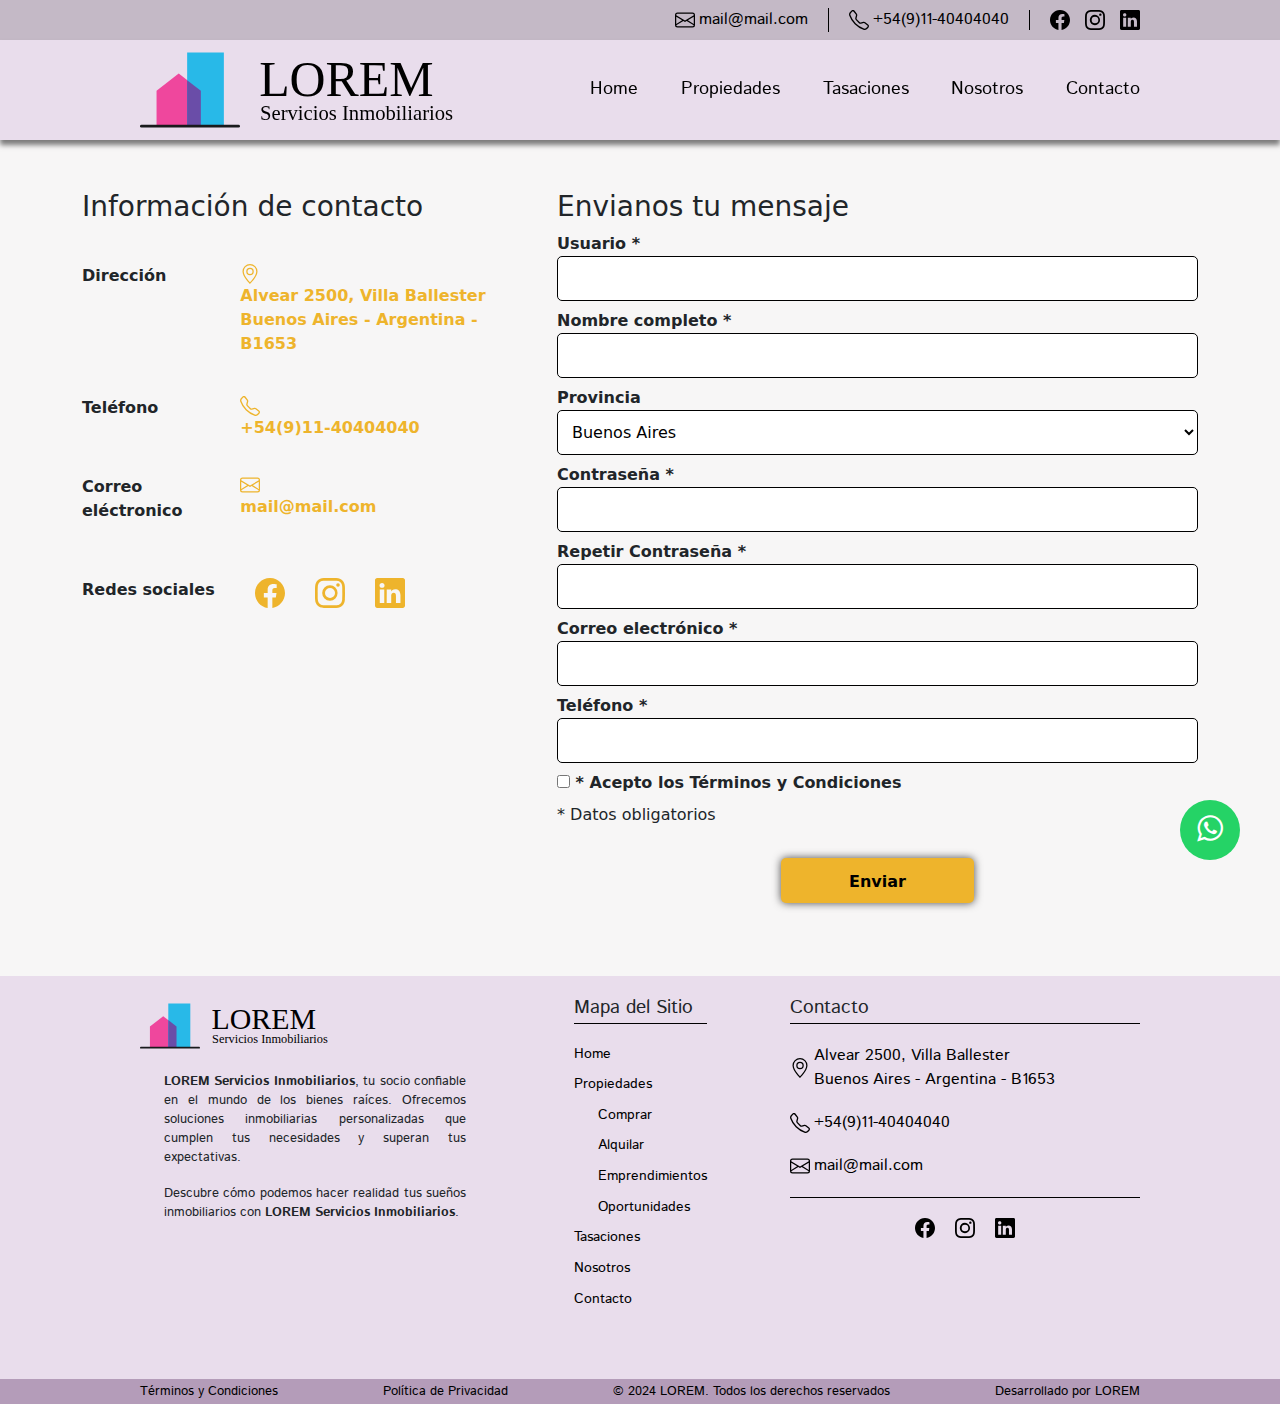
<file: contacto.html>
<!DOCTYPE html>
<html lang="es">

<head>
  <meta charset="UTF-8">
  <meta name="viewport" content="width=device-width, initial-scale=1.0">

 <!-- Bootstrap - css - info contacto -->
 <link href="https://cdn.jsdelivr.net/npm/bootstrap@5.0.2/dist/css/bootstrap.min.css" rel="stylesheet" integrity="sha384-EVSTQN3/azprG1Anm3QDgpJLIm9Nao0Yz1ztcQTwFspd3yD65VohhpuuCOmLASjC" crossorigin="anonymous">

 <!-- ïcono - info contacto -->
 <link rel="stylesheet" href="https://cdnjs.cloudflare.com/ajax/libs/font-awesome/4.7.0/css/font-awesome.min.css">

 <!-- css - info contacto -->
 <link rel="stylesheet" href="css/contacto.css">

  <link rel="shortcut icon" href="img/favicon.ico" type="image/x-icon">

  <!-- Bootstrap icons -->
  <link href="https://cdn.jsdelivr.net/npm/bootstrap@5.3.3/dist/css/bootstrap.min.css" rel="stylesheet" integrity="sha384-QWTKZyjpPEjISv5WaRU9OFeRpok6YctnYmDr5pNlyT2bRjXh0JMhjY6hW+ALEwIH" crossorigin="anonymous">
  <!-- Bootstrap -->
  <link rel="stylesheet" href="https://stackpath.bootstrapcdn.com/font-awesome/4.7.0/css/font-awesome.min.css">
  <!-- Tipografías -->
  <link rel="preconnect" href="https://fonts.googleapis.com">
  <link rel="preconnect" href="https://fonts.gstatic.com" crossorigin>
  <link href="https://fonts.googleapis.com/css2?family=Istok+Web:ital,wght@0,400;0,700;1,400;1,700&display=swap"
  rel="stylesheet">

  <link rel="stylesheet" href="css/style.css">
  <title>LOREM Servicios Inmobiliarios</title>
</head>

<body>
  <div id="body-wrapper">
    <!-- top-banner -->
    <div id="top-banner-container" class="istok-web-regular">
      <div class="mw1040">
        <ul id="top-banner">
          <li>
            <a href="mailto:mail@mail.com" id="mail" class="a-hov">
              <svg xmlns="http://www.w3.org/2000/svg" width="20" height="20" fill="currentColor" class="bi bi-envelope move" viewBox="0 0 16 16">
                <path d="M0 4a2 2 0 0 1 2-2h12a2 2 0 0 1 2 2v8a2 2 0 0 1-2 2H2a2 2 0 0 1-2-2zm2-1a1 1 0 0 0-1 1v.217l7 4.2 7-4.2V4a1 1 0 0 0-1-1zm13 2.383-4.708 2.825L15 11.105zm-.034 6.876-5.64-3.471L8 9.583l-1.326-.795-5.64 3.47A1 1 0 0 0 2 13h12a1 1 0 0 0 .966-.741M1 11.105l4.708-2.897L1 5.383z" />
              </svg>
              <span>mail@mail.com</span>
            </a>
          </li>
          <li>
            <a href="tel:+5491140404040" id="tel" class="a-hov">
              <svg xmlns="http://www.w3.org/2000/svg" width="20" height="20" fill="currentColor" class="bi bi-telephone move" viewBox="0 0 16 16">
                <path d="M3.654 1.328a.678.678 0 0 0-1.015-.063L1.605 2.3c-.483.484-.661 1.169-.45 1.77a17.6 17.6 0 0 0 4.168 6.608 17.6 17.6 0 0 0 6.608 4.168c.601.211 1.286.033 1.77-.45l1.034-1.034a.678.678 0 0 0-.063-1.015l-2.307-1.794a.68.68 0 0 0-.58-.122l-2.19.547a1.75 1.75 0 0 1-1.657-.459L5.482 8.062a1.75 1.75 0 0 1-.46-1.657l.548-2.19a.68.68 0 0 0-.122-.58zM1.884.511a1.745 1.745 0 0 1 2.612.163L6.29 2.98c.329.423.445.974.315 1.494l-.547 2.19a.68.68 0 0 0 .178.643l2.457 2.457a.68.68 0 0 0 .644.178l2.189-.547a1.75 1.75 0 0 1 1.494.315l2.306 1.794c.829.645.905 1.87.163 2.611l-1.034 1.034c-.74.74-1.846 1.065-2.877.702a18.6 18.6 0 0 1-7.01-4.42 18.6 18.6 0 0 1-4.42-7.009c-.362-1.03-.037-2.137.703-2.877z" />
              </svg>
              <span>+54(9)11-40404040</span>
            </a>
          </li>
          <li id="redes-banner">
            <ul class="fx-h-c-space">
              <li>
                <a href="https://www.facebook.com/" id="fb" class="a-hov">
                  <svg xmlns="http://www.w3.org/2000/svg" width="20" height="20" fill="currentColor" class="bi bi-facebook" viewBox="0 0 16 16">
                    <path d="M16 8.049c0-4.446-3.582-8.05-8-8.05C3.58 0-.002 3.603-.002 8.05c0 4.017 2.926 7.347 6.75 7.951v-5.625h-2.03V8.05H6.75V6.275c0-2.017 1.195-3.131 3.022-3.131.876 0 1.791.157 1.791.157v1.98h-1.009c-.993 0-1.303.621-1.303 1.258v1.51h2.218l-.354 2.326H9.25V16c3.824-.604 6.75-3.934 6.75-7.951" />
                  </svg>
                </a>
              </li>
              <li>
                <a href="https://www.instagram.com/" id="ig" class="a-hov">
                  <svg xmlns="http://www.w3.org/2000/svg" width="20" height="20" fill="currentColor" class="bi bi-instagram" viewBox="0 0 16 16">
                    <path d="M8 0C5.829 0 5.556.01 4.703.048 3.85.088 3.269.222 2.76.42a3.9 3.9 0 0 0-1.417.923A3.9 3.9 0 0 0 .42 2.76C.222 3.268.087 3.85.048 4.7.01 5.555 0 5.827 0 8.001c0 2.172.01 2.444.048 3.297.04.852.174 1.433.372 1.942.205.526.478.972.923 1.417.444.445.89.719 1.416.923.51.198 1.09.333 1.942.372C5.555 15.99 5.827 16 8 16s2.444-.01 3.298-.048c.851-.04 1.434-.174 1.943-.372a3.9 3.9 0 0 0 1.416-.923c.445-.445.718-.891.923-1.417.197-.509.332-1.09.372-1.942C15.99 10.445 16 10.173 16 8s-.01-2.445-.048-3.299c-.04-.851-.175-1.433-.372-1.941a3.9 3.9 0 0 0-.923-1.417A3.9 3.9 0 0 0 13.24.42c-.51-.198-1.092-.333-1.943-.372C10.443.01 10.172 0 7.998 0zm-.717 1.442h.718c2.136 0 2.389.007 3.232.046.78.035 1.204.166 1.486.275.373.145.64.319.92.599s.453.546.598.92c.11.281.24.705.275 1.485.039.843.047 1.096.047 3.231s-.008 2.389-.047 3.232c-.035.78-.166 1.203-.275 1.485a2.5 2.5 0 0 1-.599.919c-.28.28-.546.453-.92.598-.28.11-.704.24-1.485.276-.843.038-1.096.047-3.232.047s-2.39-.009-3.233-.047c-.78-.036-1.203-.166-1.485-.276a2.5 2.5 0 0 1-.92-.598 2.5 2.5 0 0 1-.6-.92c-.109-.281-.24-.705-.275-1.485-.038-.843-.046-1.096-.046-3.233s.008-2.388.046-3.231c.036-.78.166-1.204.276-1.486.145-.373.319-.64.599-.92s.546-.453.92-.598c.282-.11.705-.24 1.485-.276.738-.034 1.024-.044 2.515-.045zm4.988 1.328a.96.96 0 1 0 0 1.92.96.96 0 0 0 0-1.92m-4.27 1.122a4.109 4.109 0 1 0 0 8.217 4.109 4.109 0 0 0 0-8.217m0 1.441a2.667 2.667 0 1 1 0 5.334 2.667 2.667 0 0 1 0-5.334" />
                  </svg>
                </a>
              </li>
              <li>
                <a href="https://www.linkedin.com/" id="li" class="a-hov">
                  <svg xmlns="http://www.w3.org/2000/svg" width="20" height="20" fill="currentColor" class="bi bi-linkedin" viewBox="0 0 16 16">
                    <path d="M0 1.146C0 .513.526 0 1.175 0h13.65C15.474 0 16 .513 16 1.146v13.708c0 .633-.526 1.146-1.175 1.146H1.175C.526 16 0 15.487 0 14.854zm4.943 12.248V6.169H2.542v7.225zm-1.2-8.212c.837 0 1.358-.554 1.358-1.248-.015-.709-.52-1.248-1.342-1.248S2.4 3.226 2.4 3.934c0 .694.521 1.248 1.327 1.248zm4.908 8.212V9.359c0-.216.016-.432.08-.586.173-.431.568-.878 1.232-.878.869 0 1.216.662 1.216 1.634v3.865h2.401V9.25c0-2.22-1.184-3.252-2.764-3.252-1.274 0-1.845.7-2.165 1.193v.025h-.016l.016-.025V6.169h-2.4c.03.678 0 7.225 0 7.225z" />
                  </svg>
                </a>
              </li>
            </ul>
          </li>
        </ul>
      </div>
    </div>
    <!-- fin top-banner -->

    <header>
      <!-- title-bar -->
      <div id="title-bar-container">
        <div id="title-bar" class="mw1040 fx-h-c-space">
          <div id="logo-menu">
            <a id="logo" href="index.html" title="LOREM Inmobiliaria">
              <img id="logo-graf" src="img/logo.svg" alt="logo">
              <img id="logo-texto" src="img/logo-texto.svg" alt="texto logo">
            </a>
  
            <nav id="menu-button">
              <div id="nav-icon1">
                <span></span>
                <span></span>
                <span></span>
              </div>
            </nav>
          </div>
  
          <nav id="main-nav-bar" class="istok-web-regular">
            <ul class="fx-h-c-space">
              <li>
                <a href=index.html>
                  <span>Home</span>
                </a>
              </li>
  
              <li>
                <a href="propiedades.html">
                  <span>Propiedades</span>
                </a>
              </li>
  
              <li>
                <a href="tasaciones.html">
                  <span>Tasaciones</span>
                </a>
              </li>
  
              <li>
                <a href="nosotros.html">
                  <span>Nosotros</span>
                </a>
              </li>
  
              <li>
                <a href="contacto.html">
                  <span>Contacto</span>
                </a>
              </li>
            </ul>
          </nav>
        </div>
      </div>
      <!-- fin title-bar -->
    </header>
  
    <main>

<!-- formulario con validación  -->
<section class="page_contact">  
  <div class="container-md data-and-form-container">
    <div class="row">

  <!-- Información de contacto -->
    <div class="col-md-5">
      <div class="info-contacto"> 
        <h3 class="titulo">Información de contacto</h3>
  
<!-- Dirección -->
  <div class="row direccion">
    <div class="col-md-4">
        <b>Dirección</b>
    </div>
      <div class="col-md-8">
        <div>
          <a href="https://www.google.com/maps/" id="info-map" class="info">
            <svg xmlns="http://www.w3.org/2000/svg" width="20" height="20" fill="currentColor" class="bi bi-geo-alt" viewBox="0 0 16 16">
              <path d="M12.166 8.94c-.524 1.062-1.234 2.12-1.96 3.07A32 32 0 0 1 8 14.58a32 32 0 0 1-2.206-2.57c-.726-.95-1.436-2.008-1.96-3.07C3.304 7.867 3 6.862 3 6a5 5 0 0 1 10 0c0 .862-.305 1.867-.834 2.94M8 16s6-5.686 6-10A6 6 0 0 0 2 6c0 4.314 6 10 6 10" />
              <path d="M8 8a2 2 0 1 1 0-4 2 2 0 0 1 0 4m0 1a3 3 0 1 0 0-6 3 3 0 0 0 0 6" />
            </svg>
              <span>
              Alvear 2500, Villa Ballester <br>
              Buenos Aires - Argentina - B1653
             </span>
          </a>
        </div>
      </div>
    </div>

<!-- Teléfono -->
    <div class="row telefono">
      <div class="col-md-4">
        <b>Teléfono</b>
      </div>
        <div class="col-md-8">
          <div>
            <a href="tel:+5491140404040" id="info-tel" class="info">
              <svg xmlns="http://www.w3.org/2000/svg" width="20" height="20" fill="currentColor" class="bi bi-telephone" viewBox="0 0 16 16">
                <path d="M3.654 1.328a.678.678 0 0 0-1.015-.063L1.605 2.3c-.483.484-.661 1.169-.45 1.77a17.6 17.6 0 0 0 4.168 6.608 17.6 17.6 0 0 0 6.608 4.168c.601.211 1.286.033 1.77-.45l1.034-1.034a.678.678 0 0 0-.063-1.015l-2.307-1.794a.68.68 0 0 0-.58-.122l-2.19.547a1.75 1.75 0 0 1-1.657-.459L5.482 8.062a1.75 1.75 0 0 1-.46-1.657l.548-2.19a.68.68 0 0 0-.122-.58zM1.884.511a1.745 1.745 0 0 1 2.612.163L6.29 2.98c.329.423.445.974.315 1.494l-.547 2.19a.68.68 0 0 0 .178.643l2.457 2.457a.68.68 0 0 0 .644.178l2.189-.547a1.75 1.75 0 0 1 1.494.315l2.306 1.794c.829.645.905 1.87.163 2.611l-1.034 1.034c-.74.74-1.846 1.065-2.877.702a18.6 18.6 0 0 1-7.01-4.42 18.6 18.6 0 0 1-4.42-7.009c-.362-1.03-.037-2.137.703-2.877z" />
              </svg>
              <span>+54(9)11-40404040</span>
            </a>
          </div>
        </div>
      </div>

<!-- Mail -->
<div class="row emails">
  <div class="col-md-4">
    <b>Correo eléctronico</b>
  </div>
    <div class="col-md-8">
      <div>
        <a href="mailto:mail@mail.com" id="info-mail" class="info">
          <svg xmlns="http://www.w3.org/2000/svg" width="20" height="20" fill="currentColor" class="bi bi-envelope" viewBox="0 0 16 16">
            <path d="M0 4a2 2 0 0 1 2-2h12a2 2 0 0 1 2 2v8a2 2 0 0 1-2 2H2a2 2 0 0 1-2-2zm2-1a1 1 0 0 0-1 1v.217l7 4.2 7-4.2V4a1 1 0 0 0-1-1zm13 2.383-4.708 2.825L15 11.105zm-.034 6.876-5.64-3.471L8 9.583l-1.326-.795-5.64 3.47A1 1 0 0 0 2 13h12a1 1 0 0 0 .966-.741M1 11.105l4.708-2.897L1 5.383z" />
          </svg>
            <span>mail@mail.com</span>
        </a>
      </div>
    </div>
  </div>

<!-- Redes -->
<div class="row redes-sociales">
  <div class="col-md-4">
    <b class="redes">Redes sociales</b>
  </div>
    <div class="col-md-8">
        <ul class="redes-links">
        
<!-- Facebook -->
          <li class="list-link-item">
            <a href="https://www.facebook.com/" class="redes_a">
              <svg xmlns="http://www.w3.org/2000/svg" width="30" height="30" fill="currentColor" class="bi bi-facebook" viewBox="0 0 16 16">
                <path d="M16 8.049c0-4.446-3.582-8.05-8-8.05C3.58 0-.002 3.603-.002 8.05c0 4.017 2.926 7.347 6.75 7.951v-5.625h-2.03V8.05H6.75V6.275c0-2.017 1.195-3.131 3.022-3.131.876 0 1.791.157 1.791.157v1.98h-1.009c-.993 0-1.303.621-1.303 1.258v1.51h2.218l-.354 2.326H9.25V16c3.824-.604 6.75-3.934 6.75-7.951" />
              </svg>
            </a>
          </li>

<!-- Instagram  -->
          <li class="list-link-item">
            <a href="https://www.instagram.com/" class="redes_a">
             <svg xmlns="http://www.w3.org/2000/svg" width="30" height="30" fill="currentColor" class="bi bi-instagram" viewBox="0 0 16 16">
               <path d="M8 0C5.829 0 5.556.01 4.703.048 3.85.088 3.269.222 2.76.42a3.9 3.9 0 0 0-1.417.923A3.9 3.9 0 0 0 .42 2.76C.222 3.268.087 3.85.048 4.7.01 5.555 0 5.827 0 8.001c0 2.172.01 2.444.048 3.297.04.852.174 1.433.372 1.942.205.526.478.972.923 1.417.444.445.89.719 1.416.923.51.198 1.09.333 1.942.372C5.555 15.99 5.827 16 8 16s2.444-.01 3.298-.048c.851-.04 1.434-.174 1.943-.372a3.9 3.9 0 0 0 1.416-.923c.445-.445.718-.891.923-1.417.197-.509.332-1.09.372-1.942C15.99 10.445 16 10.173 16 8s-.01-2.445-.048-3.299c-.04-.851-.175-1.433-.372-1.941a3.9 3.9 0 0 0-.923-1.417A3.9 3.9 0 0 0 13.24.42c-.51-.198-1.092-.333-1.943-.372C10.443.01 10.172 0 7.998 0zm-.717 1.442h.718c2.136 0 2.389.007 3.232.046.78.035 1.204.166 1.486.275.373.145.64.319.92.599s.453.546.598.92c.11.281.24.705.275 1.485.039.843.047 1.096.047 3.231s-.008 2.389-.047 3.232c-.035.78-.166 1.203-.275 1.485a2.5 2.5 0 0 1-.599.919c-.28.28-.546.453-.92.598-.28.11-.704.24-1.485.276-.843.038-1.096.047-3.232.047s-2.39-.009-3.233-.047c-.78-.036-1.203-.166-1.485-.276a2.5 2.5 0 0 1-.92-.598 2.5 2.5 0 0 1-.6-.92c-.109-.281-.24-.705-.275-1.485-.038-.843-.046-1.096-.046-3.233s.008-2.388.046-3.231c.036-.78.166-1.204.276-1.486.145-.373.319-.64.599-.92s.546-.453.92-.598c.282-.11.705-.24 1.485-.276.738-.034 1.024-.044 2.515-.045zm4.988 1.328a.96.96 0 1 0 0 1.92.96.96 0 0 0 0-1.92m-4.27 1.122a4.109 4.109 0 1 0 0 8.217 4.109 4.109 0 0 0 0-8.217m0 1.441a2.667 2.667 0 1 1 0 5.334 2.667 2.667 0 0 1 0-5.334" />
             </svg>
            </a>
          </li>

<!-- Linkedin -->
          <li class="list-link-item">
            <a href="https://www.linkedin.com/" class="redes_a">
              <svg xmlns="http://www.w3.org/2000/svg" width="30" height="30" fill="currentColor" class="bi bi-linkedin" viewBox="0 0 16 16">
                <path d="M0 1.146C0 .513.526 0 1.175 0h13.65C15.474 0 16 .513 16 1.146v13.708c0 .633-.526 1.146-1.175 1.146H1.175C.526 16 0 15.487 0 14.854zm4.943 12.248V6.169H2.542v7.225zm-1.2-8.212c.837 0 1.358-.554 1.358-1.248-.015-.709-.52-1.248-1.342-1.248S2.4 3.226 2.4 3.934c0 .694.521 1.248 1.327 1.248zm4.908 8.212V9.359c0-.216.016-.432.08-.586.173-.431.568-.878 1.232-.878.869 0 1.216.662 1.216 1.634v3.865h2.401V9.25c0-2.22-1.184-3.252-2.764-3.252-1.274 0-1.845.7-2.165 1.193v.025h-.016l.016-.025V6.169h-2.4c.03.678 0 7.225 0 7.225z" />
              </svg>
            </a>
          </li>
      </ul>
    </div>
  </div>

<!-- cierre información de contacto -->
</div>
</div>

<!-- Formulario -->
<div class="col-md-7">
  <h3 class="titulo">Envianos tu mensaje</h3>

    <form id="formulario" class="formulario">

<!-- Usuario -->
<div class="formulario__grupo" id="grupo__usuario">

  <label for="usuario" class="formulario__label">Usuario *</label>

  <div class="formulario__grupo-input">

    <input type="text" class="formulario__input" name="usuario" id="usuario">

    <i class="formulario__validacion-estado fa fa-times-circle"></i>
  </div>
  
  <p class="formulario__input-error">El usuario tiene que ser de 4 a 16 dígitos y solo puede contener letras, números y guión bajo.</p>
</div>

<!-- nombre -->
<div class="formulario__grupo" id="grupo__nombre">

    <label for="nombre" class="formulario__label">Nombre completo *</label>

  <div class="formulario__grupo-input">

    <input type="text" class="formulario__input"  name="nombre" id="nombre">

    <i class="formulario__validacion-estado fa fa-times-circle"></i>
  </div>
    <p class="formulario__input-error">El nombre tiene que ser de 4 a 16 dígitos y solo puede utilizar letras (mayúscula y minúscula).</p>
</div>

<!-- Provincia -->
<div class="formulario__grupo" id="grupo__provincia">
  <label for="nombre" class="formulario__label">Provincia</label>
  <div class="formulario__grupo-input">
    <select class="formulario__input" name="provincia" id="povincia">
      <option value="1">Buenos Aires</option>
      <option value="2">CABA</option>
      <option value="3">Catamarca</option>
      <option value="4">Chaco</option>
      <option value="5">Chubut</option>
      <option value="6">Córdoba</option>
      <option value="7">Corrientes</option>
      <option value="8">Entre Ríos</option>
      <option value="9">Formosa</option>
      <option value="10">Jujuy</option>
      <option value="11">La Pampa</option>
      <option value="12">La Rioja</option>
      <option value="13">Mendoza</option>
      <option value="14">Misiones</option>
      <option value="15">Neuquén</option>
      <option value="16">Río Negro</option>
      <option value="17">Salta</option>
      <option value="18">San Juan</option>
      <option value="19">San Luis</option>
      <option value="20">Santa Cruz</option>
      <option value="21">Santa Fe</option>
      <option value="22">Santiago del Estero</option>
      <option value="23">Tierra del Fuego</option>
      <option value="24">Tucumán</option>
    </select>
    <!-- <input type="text" class="formulario__input" name="nombre" id="nombre"> -->
    <i class="formulario__validacion-estado fa fa-times-circle"></i>
  </div>
  <p class="formulario__input-error">El nombre tiene que ser de 4 a 16 dígitos y solo puede utilizar letras (mayúscula y minúscula).</p>
</div>

<!-- Contraseña 1 -->
  <div class="formulario__grupo" id="grupo__password">

    <label for="password" class="formulario__label">Contraseña *</label>

    <div class="formulario__grupo-input">

      <input type="password" class="formulario__input" name="password" id="password">
      <i class="formulario__validacion-estado fa fa-times-circle"></i>
    </div>

    <p class="formulario__input-error">La contraseña tiene que ser de 4 a 12 dígitos y puede utilizar letras, números y símbolos.</p>
  </div>

  <!--  Contraseña 2 -->
  <div class="formulario__grupo" id="grupo__password2">

    <label for="password2" class="formulario__label">Repetir Contraseña *</label>

    <div class="formulario__grupo-input">

      <input type="password" class="formulario__input" name="password2" id="password2">
      <i class="formulario__validacion-estado fa fa-times-circle"></i>
    </div>

    <p class="formulario__input-error">Ambas contraseñas deben ser iguales.</p>
  </div>
   
<!-- Correo -->
<div class="formulario__grupo" id="grupo__correo">

    <label for="correo" class="formulario__label">Correo electrónico *</label>

  <div class="formulario__grupo-input">

    <input type="email" class="formulario__input" name="correo" id="correo">

    <i class="formulario__validacion-estado fa fa-times-circle"></i>
	</div>
				
				<p class="formulario__input-error">Ejemplo: aaaa@bbb.com .</p>
</div>

<!-- Teléfono -->
<div class="formulario__grupo" id="grupo__telefono">

    <label for="telefono" class="formulario__label">Teléfono *</label>

    <div class="formulario__grupo-input">

    <input  type="text" class="formulario__input" name="telefono" id="telefono">

    <i class="formulario__validacion-estado fa fa-times-circle"></i>
  </div>

  <p class="formulario__input-error">El télefono solo puede contener números, de 7 a 14 dígitos.</p>
</div>

<!-- términos y condiciones -->
  <div class="formulario__grupo" id="grupo__terminos">

    <label class="formulario__label">

      <input class="formulario__checkbox" type="checkbox" name="terminos" id="terminos">
       <b> * Acepto los Términos y Condiciones</b>
    </label>
  </div>

  <p>* Datos obligatorios</p>

  <div class="formulario__mensaje" id="formulario__mensaje">
    <p><i class="fa fa-exclamation-triangle"></i> <b>Error:</b> Por favor rellenar el formulario correctamente. </p>
  </div>

<!-- Enviar -->
  <div class="formulario__grupo formulario__grupo-btn-enviar">
    <button id="boton-submit" type="submit" class="formulario__btn">Enviar</button>
    <p class="formulario__mensaje-exito" id="formulario__mensaje-exito">Formulario enviado exitosamente!</p>
  </div>

<!-- cierre del form -->
     </form>
  </div>

  <!-- cierre de section -->
</div>
</div>

</section>

    </main>
  
    <footer>
      <div id="footer-container-s1" class="istok-web-regular">
        <section id="footer-s1" class="mw1040">
          <div id="nosotros">
            <a id="logo-footer" href="index.html" title="LOREM Inmobiliaria">
              <img id="logo-graf-footer" src="img/logo.svg" alt="logo">
              <img id="logo-texto-footer" src="img/logo-texto.svg" alt="texto logo">
            </a>
            <div style="margin: 1rem 0; font-size: 0.8rem; padding: 0 1.5rem; text-align: justify;">
              <p><strong>LOREM Servicios Inmobiliarios</strong>, tu socio confiable en el mundo de los bienes raíces. Ofrecemos soluciones inmobiliarias personalizadas que cumplen tus necesidades y superan tus expectativas.</p>
              <p>Descubre cómo podemos hacer realidad tus sueños inmobiliarios con <strong>LOREM Servicios Inmobiliarios</strong>.</p>
            </div>
          </div>
          <div id="mapa-sitio">
            <h2 class="footer-title">Mapa del Sitio</h2>
            <ul>
              <li><a href="index.html" class="hov-subr"><span>Home</span></a></li>
              <li><a href="propiedades.html" class="hov-subr"><span>Propiedades</span></a>
                <ul>
                  <li><a href="propiedades.html" class="hov-subr"><span>Comprar</span></a></li>
                  <li><a href="propiedades.html" class="hov-subr"><span>Alquilar</span></a></li>
                  <li><a href="propiedades.html" class="hov-subr"><span>Emprendimientos</span></a></li>
                  <li><a href="propiedades.html" class="hov-subr"><span>Oportunidades</span></a></li>
                </ul>
              </li>
              <li><a href="tasaciones.html" class="hov-subr"><span>Tasaciones</span></a></li>
              <li><a href="nosotros.html" class="hov-subr"><span>Nosotros</span></a></li>
              <li><a href="contacto.html" class="hov-subr"><span>Contacto</span></a></li>
            </ul>
          </div>
          <div id="contacto">
            <h2 class="footer-title">Contacto</h2>
            <div>
              <a href="https://www.google.com/maps/" id="direc-footer" class="a-hov">
                <svg xmlns="http://www.w3.org/2000/svg" width="20" height="20" fill="currentColor" class="bi bi-geo-alt" viewBox="0 0 16 16">
                  <path d="M12.166 8.94c-.524 1.062-1.234 2.12-1.96 3.07A32 32 0 0 1 8 14.58a32 32 0 0 1-2.206-2.57c-.726-.95-1.436-2.008-1.96-3.07C3.304 7.867 3 6.862 3 6a5 5 0 0 1 10 0c0 .862-.305 1.867-.834 2.94M8 16s6-5.686 6-10A6 6 0 0 0 2 6c0 4.314 6 10 6 10" />
                  <path d="M8 8a2 2 0 1 1 0-4 2 2 0 0 1 0 4m0 1a3 3 0 1 0 0-6 3 3 0 0 0 0 6" />
                </svg>
                <span>
                  Alvear 2500, Villa Ballester <br>
                  Buenos Aires - Argentina - B1653
                </span>
              </a>
            </div>
            <div>
              <a href="tel:+5491140404040" id="tel-footer" class="a-hov">
                <svg xmlns="http://www.w3.org/2000/svg" width="20" height="20" fill="currentColor" class="bi bi-telephone" viewBox="0 0 16 16">
                  <path d="M3.654 1.328a.678.678 0 0 0-1.015-.063L1.605 2.3c-.483.484-.661 1.169-.45 1.77a17.6 17.6 0 0 0 4.168 6.608 17.6 17.6 0 0 0 6.608 4.168c.601.211 1.286.033 1.77-.45l1.034-1.034a.678.678 0 0 0-.063-1.015l-2.307-1.794a.68.68 0 0 0-.58-.122l-2.19.547a1.75 1.75 0 0 1-1.657-.459L5.482 8.062a1.75 1.75 0 0 1-.46-1.657l.548-2.19a.68.68 0 0 0-.122-.58zM1.884.511a1.745 1.745 0 0 1 2.612.163L6.29 2.98c.329.423.445.974.315 1.494l-.547 2.19a.68.68 0 0 0 .178.643l2.457 2.457a.68.68 0 0 0 .644.178l2.189-.547a1.75 1.75 0 0 1 1.494.315l2.306 1.794c.829.645.905 1.87.163 2.611l-1.034 1.034c-.74.74-1.846 1.065-2.877.702a18.6 18.6 0 0 1-7.01-4.42 18.6 18.6 0 0 1-4.42-7.009c-.362-1.03-.037-2.137.703-2.877z" />
                </svg>
                <span>+54(9)11-40404040</span>
              </a>
            </div>
            <div>
              <a href="mailto:mail@mail.com" id="mail-footer" class="a-hov">
                <svg xmlns="http://www.w3.org/2000/svg" width="20" height="20" fill="currentColor" class="bi bi-envelope" viewBox="0 0 16 16">
                  <path d="M0 4a2 2 0 0 1 2-2h12a2 2 0 0 1 2 2v8a2 2 0 0 1-2 2H2a2 2 0 0 1-2-2zm2-1a1 1 0 0 0-1 1v.217l7 4.2 7-4.2V4a1 1 0 0 0-1-1zm13 2.383-4.708 2.825L15 11.105zm-.034 6.876-5.64-3.471L8 9.583l-1.326-.795-5.64 3.47A1 1 0 0 0 2 13h12a1 1 0 0 0 .966-.741M1 11.105l4.708-2.897L1 5.383z" />
                </svg>
                <span>mail@mail.com</span>
              </a>
            </div>
            <div id="container-redes-footer">
              <ul id="redes-footer">
                <li>
                  <a href="https://www.facebook.com/" class="a-hov">
                    <svg xmlns="http://www.w3.org/2000/svg" width="20" height="20" fill="currentColor" class="bi bi-facebook" viewBox="0 0 16 16">
                      <path d="M16 8.049c0-4.446-3.582-8.05-8-8.05C3.58 0-.002 3.603-.002 8.05c0 4.017 2.926 7.347 6.75 7.951v-5.625h-2.03V8.05H6.75V6.275c0-2.017 1.195-3.131 3.022-3.131.876 0 1.791.157 1.791.157v1.98h-1.009c-.993 0-1.303.621-1.303 1.258v1.51h2.218l-.354 2.326H9.25V16c3.824-.604 6.75-3.934 6.75-7.951" />
                    </svg>
                  </a>
                </li>
                <li>
                  <a href="https://www.instagram.com/" class="a-hov">
                    <svg xmlns="http://www.w3.org/2000/svg" width="20" height="20" fill="currentColor" class="bi bi-instagram" viewBox="0 0 16 16">
                      <path d="M8 0C5.829 0 5.556.01 4.703.048 3.85.088 3.269.222 2.76.42a3.9 3.9 0 0 0-1.417.923A3.9 3.9 0 0 0 .42 2.76C.222 3.268.087 3.85.048 4.7.01 5.555 0 5.827 0 8.001c0 2.172.01 2.444.048 3.297.04.852.174 1.433.372 1.942.205.526.478.972.923 1.417.444.445.89.719 1.416.923.51.198 1.09.333 1.942.372C5.555 15.99 5.827 16 8 16s2.444-.01 3.298-.048c.851-.04 1.434-.174 1.943-.372a3.9 3.9 0 0 0 1.416-.923c.445-.445.718-.891.923-1.417.197-.509.332-1.09.372-1.942C15.99 10.445 16 10.173 16 8s-.01-2.445-.048-3.299c-.04-.851-.175-1.433-.372-1.941a3.9 3.9 0 0 0-.923-1.417A3.9 3.9 0 0 0 13.24.42c-.51-.198-1.092-.333-1.943-.372C10.443.01 10.172 0 7.998 0zm-.717 1.442h.718c2.136 0 2.389.007 3.232.046.78.035 1.204.166 1.486.275.373.145.64.319.92.599s.453.546.598.92c.11.281.24.705.275 1.485.039.843.047 1.096.047 3.231s-.008 2.389-.047 3.232c-.035.78-.166 1.203-.275 1.485a2.5 2.5 0 0 1-.599.919c-.28.28-.546.453-.92.598-.28.11-.704.24-1.485.276-.843.038-1.096.047-3.232.047s-2.39-.009-3.233-.047c-.78-.036-1.203-.166-1.485-.276a2.5 2.5 0 0 1-.92-.598 2.5 2.5 0 0 1-.6-.92c-.109-.281-.24-.705-.275-1.485-.038-.843-.046-1.096-.046-3.233s.008-2.388.046-3.231c.036-.78.166-1.204.276-1.486.145-.373.319-.64.599-.92s.546-.453.92-.598c.282-.11.705-.24 1.485-.276.738-.034 1.024-.044 2.515-.045zm4.988 1.328a.96.96 0 1 0 0 1.92.96.96 0 0 0 0-1.92m-4.27 1.122a4.109 4.109 0 1 0 0 8.217 4.109 4.109 0 0 0 0-8.217m0 1.441a2.667 2.667 0 1 1 0 5.334 2.667 2.667 0 0 1 0-5.334" />
                    </svg>
                  </a>
                </li>
                <li>
                  <a href="https://www.linkedin.com/" class="a-hov">
                    <svg xmlns="http://www.w3.org/2000/svg" width="20" height="20" fill="currentColor" class="bi bi-linkedin" viewBox="0 0 16 16">
                      <path d="M0 1.146C0 .513.526 0 1.175 0h13.65C15.474 0 16 .513 16 1.146v13.708c0 .633-.526 1.146-1.175 1.146H1.175C.526 16 0 15.487 0 14.854zm4.943 12.248V6.169H2.542v7.225zm-1.2-8.212c.837 0 1.358-.554 1.358-1.248-.015-.709-.52-1.248-1.342-1.248S2.4 3.226 2.4 3.934c0 .694.521 1.248 1.327 1.248zm4.908 8.212V9.359c0-.216.016-.432.08-.586.173-.431.568-.878 1.232-.878.869 0 1.216.662 1.216 1.634v3.865h2.401V9.25c0-2.22-1.184-3.252-2.764-3.252-1.274 0-1.845.7-2.165 1.193v.025h-.016l.016-.025V6.169h-2.4c.03.678 0 7.225 0 7.225z" />
                    </svg>
                  </a>
                </li>
              </ul>
            </div>
          </div>
        </section>
      </div>
  
      <div id="footer-container-s2" class="istok-web-bold">
        <section id="footer-s2" class="mw1040">
          <a href="nosotros.html#terminos" class="a-hov">
            <h3>Términos y Condiciones</h3>
          </a>
          <a href="nosotros.html#politica" class="a-hov">
            <h3>Política de Privacidad</h3>
          </a>
          <h3>&copy; 2024 LOREM. Todos los derechos reservados</h3>
          <a href="https://github.com/GI-gabriel/cac-24166-grupo-10" class="a-hov">
            <h3>Desarrollado por LOREM</h3>
          </a>
        </section>
      </div>
    </footer>
  </div>

  <!-- Botón de Whatsapp -->
  <a href="https://wa.me/5411234567890?text=Me%20gustaría%20saber%20mas%20sobre%20propiedades" class="whatsapp"
    target="_blank"> <i class="fa fa-whatsapp whatsapp-icon"></i></a>
  <!-- Fin Botón de Whatsapp -->

  <script src="https://cdn.jsdelivr.net/npm/bootstrap@5.0.2/dist/js/bootstrap.bundle.min.js" integrity="sha384-MrcW6ZMFYlzcLA8Nl+NtUVF0sA7MsXsP1UyJoMp4YLEuNSfAP+JcXn/tWtIaxVXM" crossorigin="anonymous"></script>

  <script src="https://cdn.jsdelivr.net/npm/@popperjs/core@2.9.2/dist/umd/popper.min.js" integrity="sha384-IQsoLXl5PILFhosVNubq5LC7Qb9DXgDA9i+tQ8Zj3iwWAwPtgFTxbJ8NT4GN1R8p" crossorigin="anonymous"></script>

  <script src="https://cdn.jsdelivr.net/npm/bootstrap@5.0.2/dist/js/bootstrap.min.js" integrity="sha384-cVKIPhGWiC2Al4u+LWgxfKTRIcfu0JTxR+EQDz/bgldoEyl4H0zUF0QKbrJ0EcQF" crossorigin="anonymous"></script>

   <!-- validación - JavaScript -->
   <script src="/js/form.js"></script>

  <script src="/js/boton-menu.js"></script>

</body>

</html>
</file>
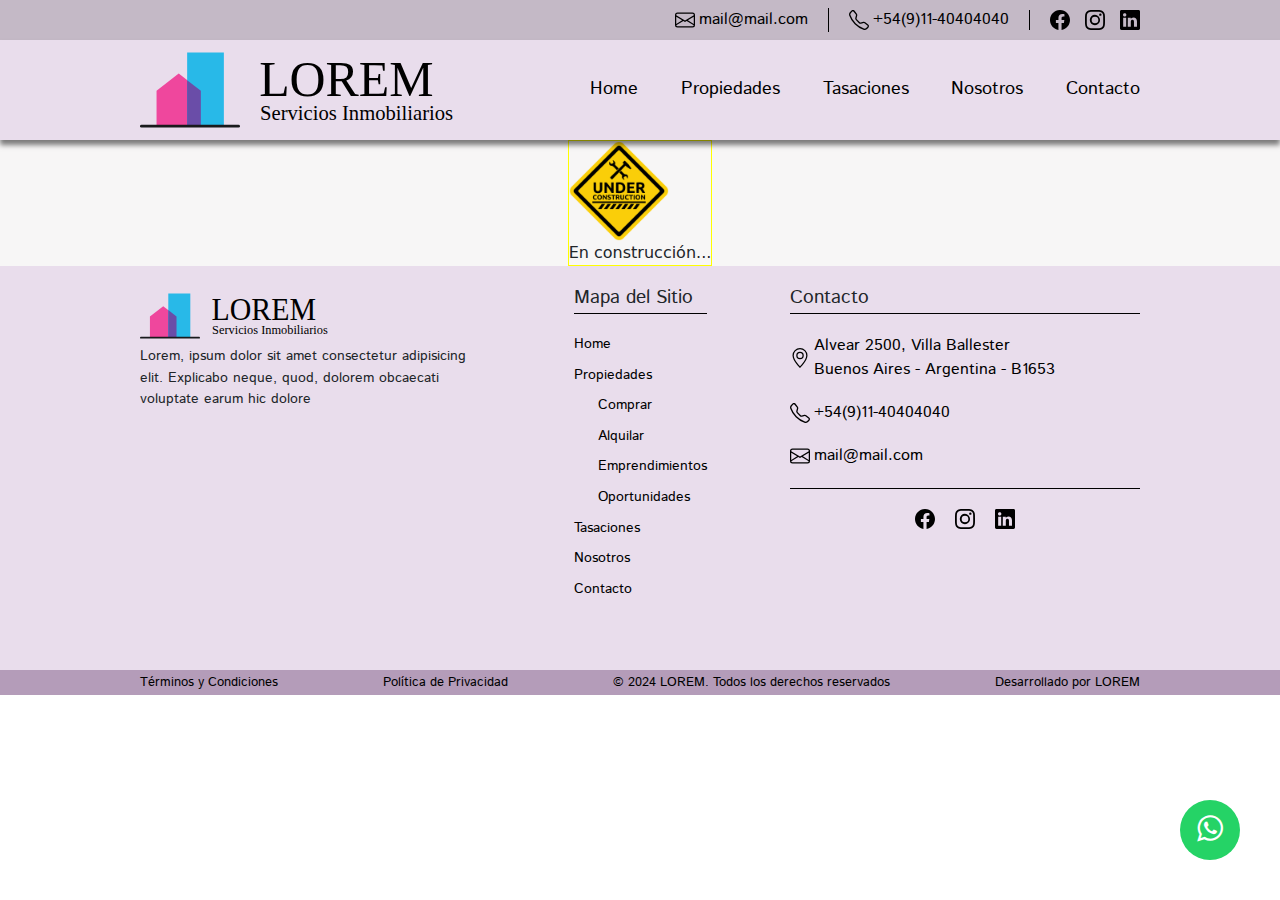
<file: desarrollador.html>
<!DOCTYPE html>
<html lang="es">

<head>
  <meta charset="UTF-8">
  <meta name="viewport" content="width=device-width, initial-scale=1.0">
  <link rel="shortcut icon" href="img/favicon.ico" type="image/x-icon">

  <!-- Bootstrap icons -->
  <link href="https://cdn.jsdelivr.net/npm/bootstrap@5.3.3/dist/css/bootstrap.min.css" rel="stylesheet" integrity="sha384-QWTKZyjpPEjISv5WaRU9OFeRpok6YctnYmDr5pNlyT2bRjXh0JMhjY6hW+ALEwIH" crossorigin="anonymous">
  <!-- Bootstrap -->
  <link rel="stylesheet" href="https://stackpath.bootstrapcdn.com/font-awesome/4.7.0/css/font-awesome.min.css">
  <!-- Tipografías -->
  <link rel="preconnect" href="https://fonts.googleapis.com">
  <link rel="preconnect" href="https://fonts.gstatic.com" crossorigin>
  <link href="https://fonts.googleapis.com/css2?family=Istok+Web:ital,wght@0,400;0,700;1,400;1,700&display=swap"
  rel="stylesheet">

  <link rel="stylesheet" href="css/style.css">
  <title>LOREM Servicios Inmobiliarios</title>
</head>

<body>
  <header>
    <!-- top-banner -->
    <div id="top-banner-container" class="istok-web-regular">
      <div class="mw1040">
        <ul id="top-banner">
          <li>
            <a href="mailto:mail@mail.com" id="mail" class="a-hov">
              <svg xmlns="http://www.w3.org/2000/svg" width="20" height="20" fill="currentColor" class="bi bi-envelope"
                viewBox="0 0 16 16">
                <path
                  d="M0 4a2 2 0 0 1 2-2h12a2 2 0 0 1 2 2v8a2 2 0 0 1-2 2H2a2 2 0 0 1-2-2zm2-1a1 1 0 0 0-1 1v.217l7 4.2 7-4.2V4a1 1 0 0 0-1-1zm13 2.383-4.708 2.825L15 11.105zm-.034 6.876-5.64-3.471L8 9.583l-1.326-.795-5.64 3.47A1 1 0 0 0 2 13h12a1 1 0 0 0 .966-.741M1 11.105l4.708-2.897L1 5.383z" />
              </svg>
              <span>mail@mail.com</span>
            </a>
          </li>
          <li>
            <a href="tel:+5491140404040" id="tel" class="a-hov">
              <svg xmlns="http://www.w3.org/2000/svg" width="20" height="20" fill="currentColor" class="bi bi-telephone"
                viewBox="0 0 16 16">
                <path
                  d="M3.654 1.328a.678.678 0 0 0-1.015-.063L1.605 2.3c-.483.484-.661 1.169-.45 1.77a17.6 17.6 0 0 0 4.168 6.608 17.6 17.6 0 0 0 6.608 4.168c.601.211 1.286.033 1.77-.45l1.034-1.034a.678.678 0 0 0-.063-1.015l-2.307-1.794a.68.68 0 0 0-.58-.122l-2.19.547a1.75 1.75 0 0 1-1.657-.459L5.482 8.062a1.75 1.75 0 0 1-.46-1.657l.548-2.19a.68.68 0 0 0-.122-.58zM1.884.511a1.745 1.745 0 0 1 2.612.163L6.29 2.98c.329.423.445.974.315 1.494l-.547 2.19a.68.68 0 0 0 .178.643l2.457 2.457a.68.68 0 0 0 .644.178l2.189-.547a1.75 1.75 0 0 1 1.494.315l2.306 1.794c.829.645.905 1.87.163 2.611l-1.034 1.034c-.74.74-1.846 1.065-2.877.702a18.6 18.6 0 0 1-7.01-4.42 18.6 18.6 0 0 1-4.42-7.009c-.362-1.03-.037-2.137.703-2.877z" />
              </svg>
              <span>+54(9)11-40404040</span>
            </a>
          </li>
          <li id="redes-banner">
            <ul class="fx-h-c-space">
              <li>
                <a href="https://www.facebook.com/" id="fb" class="a-hov">
                  <svg xmlns="http://www.w3.org/2000/svg" width="20" height="20" fill="currentColor"
                    class="bi bi-facebook" viewBox="0 0 16 16">
                    <path
                      d="M16 8.049c0-4.446-3.582-8.05-8-8.05C3.58 0-.002 3.603-.002 8.05c0 4.017 2.926 7.347 6.75 7.951v-5.625h-2.03V8.05H6.75V6.275c0-2.017 1.195-3.131 3.022-3.131.876 0 1.791.157 1.791.157v1.98h-1.009c-.993 0-1.303.621-1.303 1.258v1.51h2.218l-.354 2.326H9.25V16c3.824-.604 6.75-3.934 6.75-7.951" />
                  </svg>
                </a>
              </li>
              <li>
                <a href="https://www.instagram.com/" id="ig" class="a-hov">
                  <svg xmlns="http://www.w3.org/2000/svg" width="20" height="20" fill="currentColor"
                    class="bi bi-instagram" viewBox="0 0 16 16">
                    <path
                      d="M8 0C5.829 0 5.556.01 4.703.048 3.85.088 3.269.222 2.76.42a3.9 3.9 0 0 0-1.417.923A3.9 3.9 0 0 0 .42 2.76C.222 3.268.087 3.85.048 4.7.01 5.555 0 5.827 0 8.001c0 2.172.01 2.444.048 3.297.04.852.174 1.433.372 1.942.205.526.478.972.923 1.417.444.445.89.719 1.416.923.51.198 1.09.333 1.942.372C5.555 15.99 5.827 16 8 16s2.444-.01 3.298-.048c.851-.04 1.434-.174 1.943-.372a3.9 3.9 0 0 0 1.416-.923c.445-.445.718-.891.923-1.417.197-.509.332-1.09.372-1.942C15.99 10.445 16 10.173 16 8s-.01-2.445-.048-3.299c-.04-.851-.175-1.433-.372-1.941a3.9 3.9 0 0 0-.923-1.417A3.9 3.9 0 0 0 13.24.42c-.51-.198-1.092-.333-1.943-.372C10.443.01 10.172 0 7.998 0zm-.717 1.442h.718c2.136 0 2.389.007 3.232.046.78.035 1.204.166 1.486.275.373.145.64.319.92.599s.453.546.598.92c.11.281.24.705.275 1.485.039.843.047 1.096.047 3.231s-.008 2.389-.047 3.232c-.035.78-.166 1.203-.275 1.485a2.5 2.5 0 0 1-.599.919c-.28.28-.546.453-.92.598-.28.11-.704.24-1.485.276-.843.038-1.096.047-3.232.047s-2.39-.009-3.233-.047c-.78-.036-1.203-.166-1.485-.276a2.5 2.5 0 0 1-.92-.598 2.5 2.5 0 0 1-.6-.92c-.109-.281-.24-.705-.275-1.485-.038-.843-.046-1.096-.046-3.233s.008-2.388.046-3.231c.036-.78.166-1.204.276-1.486.145-.373.319-.64.599-.92s.546-.453.92-.598c.282-.11.705-.24 1.485-.276.738-.034 1.024-.044 2.515-.045zm4.988 1.328a.96.96 0 1 0 0 1.92.96.96 0 0 0 0-1.92m-4.27 1.122a4.109 4.109 0 1 0 0 8.217 4.109 4.109 0 0 0 0-8.217m0 1.441a2.667 2.667 0 1 1 0 5.334 2.667 2.667 0 0 1 0-5.334" />
                  </svg>
                </a>
              </li>
              <li>
                <a href="https://www.linkedin.com/" id="li" class="a-hov">
                  <svg xmlns="http://www.w3.org/2000/svg" width="20" height="20" fill="currentColor"
                    class="bi bi-linkedin" viewBox="0 0 16 16">
                    <path
                      d="M0 1.146C0 .513.526 0 1.175 0h13.65C15.474 0 16 .513 16 1.146v13.708c0 .633-.526 1.146-1.175 1.146H1.175C.526 16 0 15.487 0 14.854zm4.943 12.248V6.169H2.542v7.225zm-1.2-8.212c.837 0 1.358-.554 1.358-1.248-.015-.709-.52-1.248-1.342-1.248S2.4 3.226 2.4 3.934c0 .694.521 1.248 1.327 1.248zm4.908 8.212V9.359c0-.216.016-.432.08-.586.173-.431.568-.878 1.232-.878.869 0 1.216.662 1.216 1.634v3.865h2.401V9.25c0-2.22-1.184-3.252-2.764-3.252-1.274 0-1.845.7-2.165 1.193v.025h-.016l.016-.025V6.169h-2.4c.03.678 0 7.225 0 7.225z" />
                  </svg>
                </a>
              </li>
            </ul>
          </li>
        </ul>
      </div>
    </div>
    <!-- fin top-banner -->

    <!-- title-bar -->
    <div id="title-bar-container">
      <div id="title-bar" class="mw1040 fx-h-c-space">
        <div id="logo-menu">
          <a id="logo" href="index.html" title="LOREM Inmobiliaria">
            <img id="logo-graf" src="img/logo.svg" alt="logo">
            <img id="logo-texto" src="img/logo-texto.svg" alt="texto logo">
          </a>

          <nav id="menu-button">
            <div id="nav-icon1">
              <span></span>
              <span></span>
              <span></span>
            </div>
          </nav>
        </div>

        <nav id="main-nav-bar" class="istok-web-regular">
          <ul class="fx-h-c-space">
            <li>
              <a href=index.html>
                <span>Home</span>
              </a>
            </li>

            <li>
              <a href="propiedades.html">
                <span>Propiedades</span>
              </a>
            </li>

            <li>
              <a href="tasaciones.html">
                <span>Tasaciones</span>
              </a>
            </li>

            <li>
              <a href="nosotros.html">
                <span>Nosotros</span>
              </a>
            </li>

            <li>
              <a href="contacto.html">
                <span>Contacto</span>
              </a>
            </li>
          </ul>
        </nav>
      </div>
    </div>
    <!-- fin title-bar -->
  </header>

  <main>
    <div style="width: 100%;">
      <div id="carousel" style="border: 1px yellow solid; margin: auto; width: fit-content;">
          <img src="img/pag-en-constr.png" width="100px" alt="">
          En construcción...
      </div>
    </div>
  </main>

  <footer>
    <div id="footer-container-s1" class="istok-web-regular">
      <section id="footer-s1" class="mw1040">
        <div id="nosotros">
          <a id="logo-footer" href="index.html" title="LOREM Inmobiliaria">
            <img id="logo-graf-footer" src="img/logo.svg" alt="logo">
            <img id="logo-texto-footer" src="img/logo-texto.svg" alt="texto logo">
          </a>
          <p>Lorem, ipsum dolor sit amet consectetur adipisicing elit. Explicabo neque, quod, dolorem obcaecati
            voluptate earum hic dolore</p>
        </div>
        <div id="mapa-sitio">
          <h2 class="footer-title">Mapa del Sitio</h2>
          <ul>
            <li><a href="index.html" class="hov-subr"><span>Home</span></a></li>
            <li><a href="propiedades.html" class="hov-subr"><span>Propiedades</span></a>
              <ul>
                <li><a href="propiedades.html" class="hov-subr"><span>Comprar</span></a></li>
                <li><a href="propiedades.html" class="hov-subr"><span>Alquilar</span></a></li>
                <li><a href="propiedades.html" class="hov-subr"><span>Emprendimientos</span></a></li>
                <li><a href="propiedades.html" class="hov-subr"><span>Oportunidades</span></a></li>
              </ul>
            </li>
            <li><a href="tasaciones.html" class="hov-subr"><span>Tasaciones</span></a></li>
            <li><a href="nosotros.html" class="hov-subr"><span>Nosotros</span></a></li>
            <li><a href="contacto.html" class="hov-subr"><span>Contacto</span></a></li>
          </ul>
        </div>
        <div id="contacto">
          <h2 class="footer-title">Contacto</h2>
          <div>
            <a href="https://www.google.com/maps/" id="direc-footer" class="a-hov">
              <svg xmlns="http://www.w3.org/2000/svg" width="20" height="20" fill="currentColor" class="bi bi-geo-alt"
                viewBox="0 0 16 16">
                <path
                  d="M12.166 8.94c-.524 1.062-1.234 2.12-1.96 3.07A32 32 0 0 1 8 14.58a32 32 0 0 1-2.206-2.57c-.726-.95-1.436-2.008-1.96-3.07C3.304 7.867 3 6.862 3 6a5 5 0 0 1 10 0c0 .862-.305 1.867-.834 2.94M8 16s6-5.686 6-10A6 6 0 0 0 2 6c0 4.314 6 10 6 10" />
                <path d="M8 8a2 2 0 1 1 0-4 2 2 0 0 1 0 4m0 1a3 3 0 1 0 0-6 3 3 0 0 0 0 6" />
              </svg>
              <span>
                Alvear 2500, Villa Ballester <br>
                Buenos Aires - Argentina - B1653
              </span>
            </a>
          </div>
          <div>
            <a href="tel:+5491140404040" id="tel-footer" class="a-hov">
              <svg xmlns="http://www.w3.org/2000/svg" width="20" height="20" fill="currentColor" class="bi bi-telephone"
                viewBox="0 0 16 16">
                <path
                  d="M3.654 1.328a.678.678 0 0 0-1.015-.063L1.605 2.3c-.483.484-.661 1.169-.45 1.77a17.6 17.6 0 0 0 4.168 6.608 17.6 17.6 0 0 0 6.608 4.168c.601.211 1.286.033 1.77-.45l1.034-1.034a.678.678 0 0 0-.063-1.015l-2.307-1.794a.68.68 0 0 0-.58-.122l-2.19.547a1.75 1.75 0 0 1-1.657-.459L5.482 8.062a1.75 1.75 0 0 1-.46-1.657l.548-2.19a.68.68 0 0 0-.122-.58zM1.884.511a1.745 1.745 0 0 1 2.612.163L6.29 2.98c.329.423.445.974.315 1.494l-.547 2.19a.68.68 0 0 0 .178.643l2.457 2.457a.68.68 0 0 0 .644.178l2.189-.547a1.75 1.75 0 0 1 1.494.315l2.306 1.794c.829.645.905 1.87.163 2.611l-1.034 1.034c-.74.74-1.846 1.065-2.877.702a18.6 18.6 0 0 1-7.01-4.42 18.6 18.6 0 0 1-4.42-7.009c-.362-1.03-.037-2.137.703-2.877z" />
              </svg>
              <span>+54(9)11-40404040</span>
            </a>
          </div>
          <div>
            <a href="mailto:mail@mail.com" id="mail-footer" class="a-hov">
              <svg xmlns="http://www.w3.org/2000/svg" width="20" height="20" fill="currentColor" class="bi bi-envelope"
                viewBox="0 0 16 16">
                <path
                  d="M0 4a2 2 0 0 1 2-2h12a2 2 0 0 1 2 2v8a2 2 0 0 1-2 2H2a2 2 0 0 1-2-2zm2-1a1 1 0 0 0-1 1v.217l7 4.2 7-4.2V4a1 1 0 0 0-1-1zm13 2.383-4.708 2.825L15 11.105zm-.034 6.876-5.64-3.471L8 9.583l-1.326-.795-5.64 3.47A1 1 0 0 0 2 13h12a1 1 0 0 0 .966-.741M1 11.105l4.708-2.897L1 5.383z" />
              </svg>
              <span>mail@mail.com</span>
            </a>
          </div>
          <div id="container-redes-footer">
            <ul id="redes-footer">
              <li>
                <a href="https://www.facebook.com/" class="a-hov">
                  <svg xmlns="http://www.w3.org/2000/svg" width="20" height="20" fill="currentColor"
                    class="bi bi-facebook" viewBox="0 0 16 16">
                    <path
                      d="M16 8.049c0-4.446-3.582-8.05-8-8.05C3.58 0-.002 3.603-.002 8.05c0 4.017 2.926 7.347 6.75 7.951v-5.625h-2.03V8.05H6.75V6.275c0-2.017 1.195-3.131 3.022-3.131.876 0 1.791.157 1.791.157v1.98h-1.009c-.993 0-1.303.621-1.303 1.258v1.51h2.218l-.354 2.326H9.25V16c3.824-.604 6.75-3.934 6.75-7.951" />
                  </svg>
                </a>
              </li>
              <li>
                <a href="https://www.instagram.com/" class="a-hov">
                  <svg xmlns="http://www.w3.org/2000/svg" width="20" height="20" fill="currentColor"
                    class="bi bi-instagram" viewBox="0 0 16 16">
                    <path
                      d="M8 0C5.829 0 5.556.01 4.703.048 3.85.088 3.269.222 2.76.42a3.9 3.9 0 0 0-1.417.923A3.9 3.9 0 0 0 .42 2.76C.222 3.268.087 3.85.048 4.7.01 5.555 0 5.827 0 8.001c0 2.172.01 2.444.048 3.297.04.852.174 1.433.372 1.942.205.526.478.972.923 1.417.444.445.89.719 1.416.923.51.198 1.09.333 1.942.372C5.555 15.99 5.827 16 8 16s2.444-.01 3.298-.048c.851-.04 1.434-.174 1.943-.372a3.9 3.9 0 0 0 1.416-.923c.445-.445.718-.891.923-1.417.197-.509.332-1.09.372-1.942C15.99 10.445 16 10.173 16 8s-.01-2.445-.048-3.299c-.04-.851-.175-1.433-.372-1.941a3.9 3.9 0 0 0-.923-1.417A3.9 3.9 0 0 0 13.24.42c-.51-.198-1.092-.333-1.943-.372C10.443.01 10.172 0 7.998 0zm-.717 1.442h.718c2.136 0 2.389.007 3.232.046.78.035 1.204.166 1.486.275.373.145.64.319.92.599s.453.546.598.92c.11.281.24.705.275 1.485.039.843.047 1.096.047 3.231s-.008 2.389-.047 3.232c-.035.78-.166 1.203-.275 1.485a2.5 2.5 0 0 1-.599.919c-.28.28-.546.453-.92.598-.28.11-.704.24-1.485.276-.843.038-1.096.047-3.232.047s-2.39-.009-3.233-.047c-.78-.036-1.203-.166-1.485-.276a2.5 2.5 0 0 1-.92-.598 2.5 2.5 0 0 1-.6-.92c-.109-.281-.24-.705-.275-1.485-.038-.843-.046-1.096-.046-3.233s.008-2.388.046-3.231c.036-.78.166-1.204.276-1.486.145-.373.319-.64.599-.92s.546-.453.92-.598c.282-.11.705-.24 1.485-.276.738-.034 1.024-.044 2.515-.045zm4.988 1.328a.96.96 0 1 0 0 1.92.96.96 0 0 0 0-1.92m-4.27 1.122a4.109 4.109 0 1 0 0 8.217 4.109 4.109 0 0 0 0-8.217m0 1.441a2.667 2.667 0 1 1 0 5.334 2.667 2.667 0 0 1 0-5.334" />
                  </svg>
                </a>
              </li>
              <li>
                <a href="https://www.linkedin.com/" class="a-hov">
                  <svg xmlns="http://www.w3.org/2000/svg" width="20" height="20" fill="currentColor"
                    class="bi bi-linkedin" viewBox="0 0 16 16">
                    <path
                      d="M0 1.146C0 .513.526 0 1.175 0h13.65C15.474 0 16 .513 16 1.146v13.708c0 .633-.526 1.146-1.175 1.146H1.175C.526 16 0 15.487 0 14.854zm4.943 12.248V6.169H2.542v7.225zm-1.2-8.212c.837 0 1.358-.554 1.358-1.248-.015-.709-.52-1.248-1.342-1.248S2.4 3.226 2.4 3.934c0 .694.521 1.248 1.327 1.248zm4.908 8.212V9.359c0-.216.016-.432.08-.586.173-.431.568-.878 1.232-.878.869 0 1.216.662 1.216 1.634v3.865h2.401V9.25c0-2.22-1.184-3.252-2.764-3.252-1.274 0-1.845.7-2.165 1.193v.025h-.016l.016-.025V6.169h-2.4c.03.678 0 7.225 0 7.225z" />
                  </svg>
                </a>
              </li>
            </ul>
          </div>
        </div>
      </section>
    </div>

    <div id="footer-container-s2" class="istok-web-bold">
      <section id="footer-s2" class="mw1040">
        <a href="terminos.html" class="a-hov">
          <h3 id="terminos">Términos y Condiciones</h3>
        </a>
        <a href="privacidad.html" class="a-hov">
          <h3 id="privacidad">Política de Privacidad</h3>
        </a>
        <h3>&copy; 2024 LOREM. Todos los derechos reservados</h3>
        <a href="desarrollador.html" class="a-hov">
          <h3 id="creditos">Desarrollado por LOREM</h3>
        </a>
      </section>
    </div>
  </footer>

  <!-- Botón de Whatsapp -->
  <a href="https://wa.me/5411234567890?text=Me%20gustaría%20saber%20mas%20sobre%20propiedades" class="whatsapp"
    target="_blank"> <i class="fa fa-whatsapp whatsapp-icon"></i></a>
  <!-- Fin Botón de Whatsapp -->

  <script src="/js/boton-menu.js"></script>
</body>

</html>
</file>
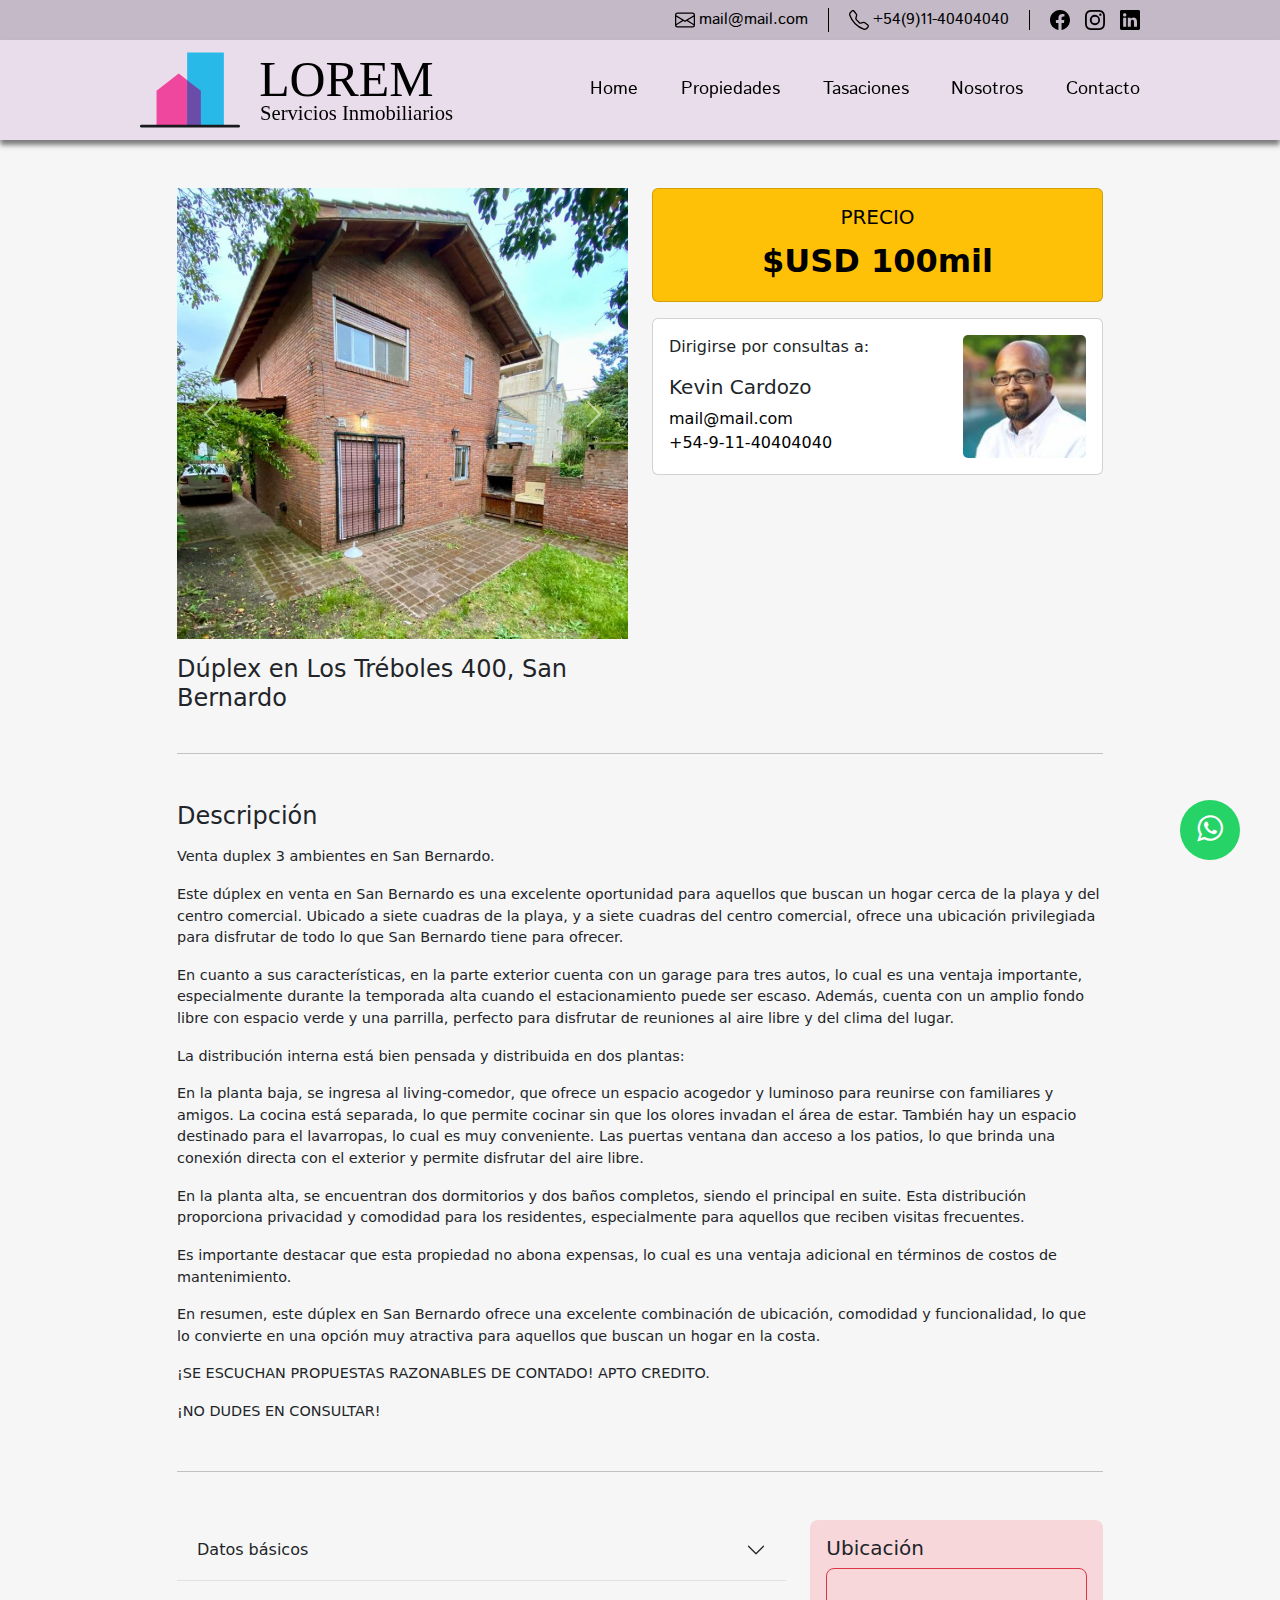
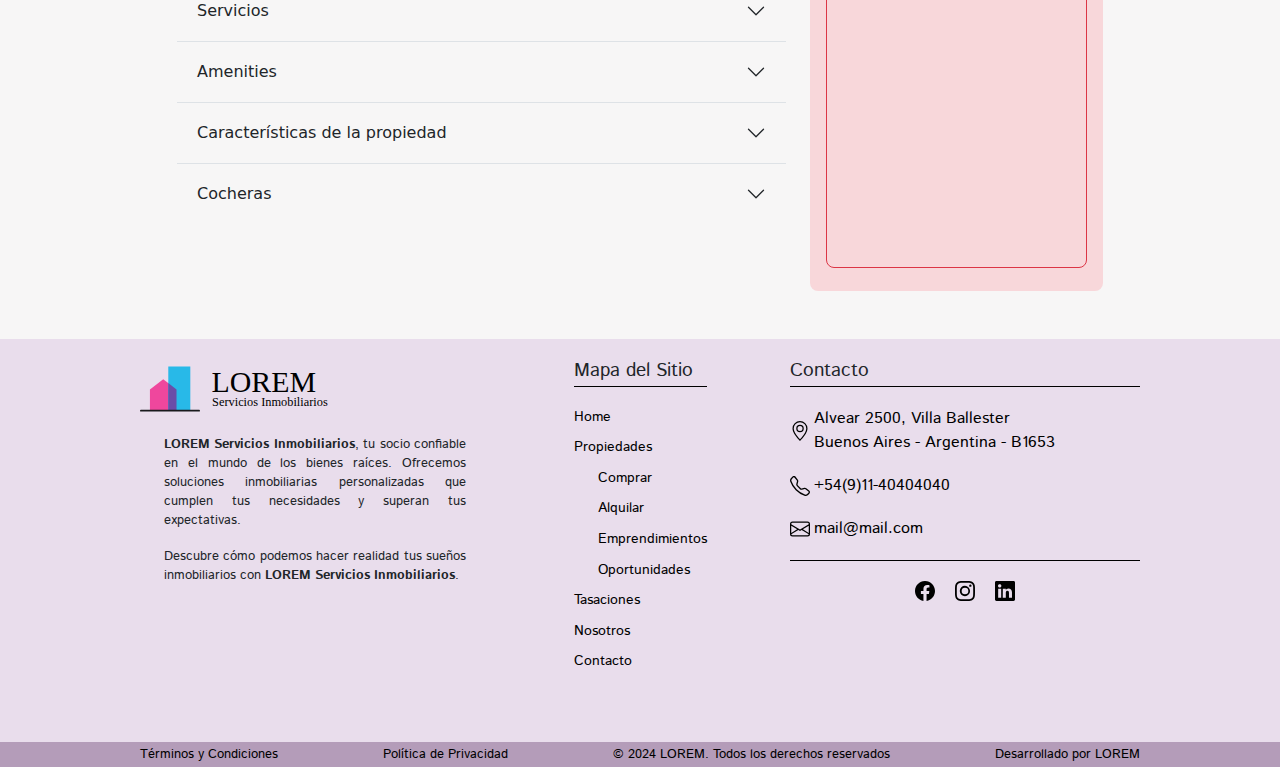
<file: ficha.html>
<!DOCTYPE html>
<html lang="es">

<head>
  <meta charset="UTF-8">
  <meta name="viewport" content="width=device-width, initial-scale=1.0">
  <link rel="shortcut icon" href="img/favicon.ico" type="image/x-icon">

  <!-- Bootstrap icons -->
  <link href="https://cdn.jsdelivr.net/npm/bootstrap@5.3.3/dist/css/bootstrap.min.css" rel="stylesheet" integrity="sha384-QWTKZyjpPEjISv5WaRU9OFeRpok6YctnYmDr5pNlyT2bRjXh0JMhjY6hW+ALEwIH" crossorigin="anonymous">
  <!-- Bootstrap -->
  <link rel="stylesheet" href="https://stackpath.bootstrapcdn.com/font-awesome/4.7.0/css/font-awesome.min.css">
  <!-- Tipografías -->
  <link rel="preconnect" href="https://fonts.googleapis.com">
  <link rel="preconnect" href="https://fonts.gstatic.com" crossorigin>
  <link href="https://fonts.googleapis.com/css2?family=Istok+Web:ital,wght@0,400;0,700;1,400;1,700&display=swap" rel="stylesheet">

  <link rel="stylesheet" href="css/style.css">
  <link rel="stylesheet" href="css/ficha.css">
  <title>LOREM Servicios Inmobiliarios</title>
</head>

<body>
  <div id="body-wrapper">
    <!-- top-banner -->
    <div id="top-banner-container" class="istok-web-regular">
      <div class="mw1040">
        <ul id="top-banner">
          <li>
            <a href="mailto:mail@mail.com" id="mail" class="a-hov">
              <svg xmlns="http://www.w3.org/2000/svg" width="20" height="20" fill="currentColor" class="bi bi-envelope move" viewBox="0 0 16 16">
                <path d="M0 4a2 2 0 0 1 2-2h12a2 2 0 0 1 2 2v8a2 2 0 0 1-2 2H2a2 2 0 0 1-2-2zm2-1a1 1 0 0 0-1 1v.217l7 4.2 7-4.2V4a1 1 0 0 0-1-1zm13 2.383-4.708 2.825L15 11.105zm-.034 6.876-5.64-3.471L8 9.583l-1.326-.795-5.64 3.47A1 1 0 0 0 2 13h12a1 1 0 0 0 .966-.741M1 11.105l4.708-2.897L1 5.383z" />
              </svg>
              <span>mail@mail.com</span>
            </a>
          </li>
          <li>
            <a href="tel:+5491140404040" id="tel" class="a-hov">
              <svg xmlns="http://www.w3.org/2000/svg" width="20" height="20" fill="currentColor" class="bi bi-telephone move" viewBox="0 0 16 16">
                <path d="M3.654 1.328a.678.678 0 0 0-1.015-.063L1.605 2.3c-.483.484-.661 1.169-.45 1.77a17.6 17.6 0 0 0 4.168 6.608 17.6 17.6 0 0 0 6.608 4.168c.601.211 1.286.033 1.77-.45l1.034-1.034a.678.678 0 0 0-.063-1.015l-2.307-1.794a.68.68 0 0 0-.58-.122l-2.19.547a1.75 1.75 0 0 1-1.657-.459L5.482 8.062a1.75 1.75 0 0 1-.46-1.657l.548-2.19a.68.68 0 0 0-.122-.58zM1.884.511a1.745 1.745 0 0 1 2.612.163L6.29 2.98c.329.423.445.974.315 1.494l-.547 2.19a.68.68 0 0 0 .178.643l2.457 2.457a.68.68 0 0 0 .644.178l2.189-.547a1.75 1.75 0 0 1 1.494.315l2.306 1.794c.829.645.905 1.87.163 2.611l-1.034 1.034c-.74.74-1.846 1.065-2.877.702a18.6 18.6 0 0 1-7.01-4.42 18.6 18.6 0 0 1-4.42-7.009c-.362-1.03-.037-2.137.703-2.877z" />
              </svg>
              <span>+54(9)11-40404040</span>
            </a>
          </li>
          <li id="redes-banner">
            <ul class="fx-h-c-space">
              <li>
                <a href="https://www.facebook.com/" id="fb" class="a-hov">
                  <svg xmlns="http://www.w3.org/2000/svg" width="20" height="20" fill="currentColor" class="bi bi-facebook" viewBox="0 0 16 16">
                    <path d="M16 8.049c0-4.446-3.582-8.05-8-8.05C3.58 0-.002 3.603-.002 8.05c0 4.017 2.926 7.347 6.75 7.951v-5.625h-2.03V8.05H6.75V6.275c0-2.017 1.195-3.131 3.022-3.131.876 0 1.791.157 1.791.157v1.98h-1.009c-.993 0-1.303.621-1.303 1.258v1.51h2.218l-.354 2.326H9.25V16c3.824-.604 6.75-3.934 6.75-7.951" />
                  </svg>
                </a>
              </li>
              <li>
                <a href="https://www.instagram.com/" id="ig" class="a-hov">
                  <svg xmlns="http://www.w3.org/2000/svg" width="20" height="20" fill="currentColor" class="bi bi-instagram" viewBox="0 0 16 16">
                    <path d="M8 0C5.829 0 5.556.01 4.703.048 3.85.088 3.269.222 2.76.42a3.9 3.9 0 0 0-1.417.923A3.9 3.9 0 0 0 .42 2.76C.222 3.268.087 3.85.048 4.7.01 5.555 0 5.827 0 8.001c0 2.172.01 2.444.048 3.297.04.852.174 1.433.372 1.942.205.526.478.972.923 1.417.444.445.89.719 1.416.923.51.198 1.09.333 1.942.372C5.555 15.99 5.827 16 8 16s2.444-.01 3.298-.048c.851-.04 1.434-.174 1.943-.372a3.9 3.9 0 0 0 1.416-.923c.445-.445.718-.891.923-1.417.197-.509.332-1.09.372-1.942C15.99 10.445 16 10.173 16 8s-.01-2.445-.048-3.299c-.04-.851-.175-1.433-.372-1.941a3.9 3.9 0 0 0-.923-1.417A3.9 3.9 0 0 0 13.24.42c-.51-.198-1.092-.333-1.943-.372C10.443.01 10.172 0 7.998 0zm-.717 1.442h.718c2.136 0 2.389.007 3.232.046.78.035 1.204.166 1.486.275.373.145.64.319.92.599s.453.546.598.92c.11.281.24.705.275 1.485.039.843.047 1.096.047 3.231s-.008 2.389-.047 3.232c-.035.78-.166 1.203-.275 1.485a2.5 2.5 0 0 1-.599.919c-.28.28-.546.453-.92.598-.28.11-.704.24-1.485.276-.843.038-1.096.047-3.232.047s-2.39-.009-3.233-.047c-.78-.036-1.203-.166-1.485-.276a2.5 2.5 0 0 1-.92-.598 2.5 2.5 0 0 1-.6-.92c-.109-.281-.24-.705-.275-1.485-.038-.843-.046-1.096-.046-3.233s.008-2.388.046-3.231c.036-.78.166-1.204.276-1.486.145-.373.319-.64.599-.92s.546-.453.92-.598c.282-.11.705-.24 1.485-.276.738-.034 1.024-.044 2.515-.045zm4.988 1.328a.96.96 0 1 0 0 1.92.96.96 0 0 0 0-1.92m-4.27 1.122a4.109 4.109 0 1 0 0 8.217 4.109 4.109 0 0 0 0-8.217m0 1.441a2.667 2.667 0 1 1 0 5.334 2.667 2.667 0 0 1 0-5.334" />
                  </svg>
                </a>
              </li>
              <li>
                <a href="https://www.linkedin.com/" id="li" class="a-hov">
                  <svg xmlns="http://www.w3.org/2000/svg" width="20" height="20" fill="currentColor" class="bi bi-linkedin" viewBox="0 0 16 16">
                    <path d="M0 1.146C0 .513.526 0 1.175 0h13.65C15.474 0 16 .513 16 1.146v13.708c0 .633-.526 1.146-1.175 1.146H1.175C.526 16 0 15.487 0 14.854zm4.943 12.248V6.169H2.542v7.225zm-1.2-8.212c.837 0 1.358-.554 1.358-1.248-.015-.709-.52-1.248-1.342-1.248S2.4 3.226 2.4 3.934c0 .694.521 1.248 1.327 1.248zm4.908 8.212V9.359c0-.216.016-.432.08-.586.173-.431.568-.878 1.232-.878.869 0 1.216.662 1.216 1.634v3.865h2.401V9.25c0-2.22-1.184-3.252-2.764-3.252-1.274 0-1.845.7-2.165 1.193v.025h-.016l.016-.025V6.169h-2.4c.03.678 0 7.225 0 7.225z" />
                  </svg>
                </a>
              </li>
            </ul>
          </li>
        </ul>
      </div>
    </div>
    <!-- fin top-banner -->

    <header>
      <!-- title-bar -->
      <div id="title-bar-container">
        <div id="title-bar" class="mw1040 fx-h-c-space">
          <div id="logo-menu">
            <a id="logo" href="index.html" title="LOREM Inmobiliaria">
              <img id="logo-graf" src="img/logo.svg" alt="logo">
              <img id="logo-texto" src="img/logo-texto.svg" alt="texto logo">
            </a>

            <nav id="menu-button">
              <div id="nav-icon1">
                <span></span>
                <span></span>
                <span></span>
              </div>
            </nav>
          </div>

          <nav id="main-nav-bar" class="istok-web-regular">
            <ul class="fx-h-c-space">
              <li>
                <a href=index.html>
                  <span>Home</span>
                </a>
              </li>

              <li>
                <a href="propiedades.html">
                  <span>Propiedades</span>
                </a>
              </li>

              <li>
                <a href="tasaciones.html">
                  <span>Tasaciones</span>
                </a>
              </li>

              <li>
                <a href="nosotros.html">
                  <span>Nosotros</span>
                </a>
              </li>

              <li>
                <a href="contacto.html">
                  <span>Contacto</span>
                </a>
              </li>
            </ul>
          </nav>
        </div>
      </div>
      <!-- fin title-bar -->
    </header>

    <main>
      <!-- Página propiedad -->
      <section class="container pt-5 pb-2">
        <div class="row">
          <div class="col-lg-1 d-none d-lg-block"></div>
          <!-- Columna ficha propiedad -->
          <div class="col-md-7 col-lg-5 mb-3">
            <div id="carouselFichaProp" class="carousel slide carousel-fade mb-3" data-bs-ride="carousel">
              <div class="carousel-inner">
                <div class="carousel-item active">
                  <img src="img/ficha-prop/foto1.jpg" class="d-block w-100" alt="...">
                </div>
                <div class="carousel-item">
                  <img src="img/ficha-prop/foto2.jpg" class="d-block w-100" alt="...">
                </div>
                <div class="carousel-item">
                  <img src="img/ficha-prop/foto3.jpg" class="d-block w-100" alt="...">
                </div>
                <div class="carousel-item">
                  <img src="img/ficha-prop/foto4.jpg" class="d-block w-100" alt="...">
                </div>
                <div class="carousel-item">
                  <img src="img/ficha-prop/foto5.jpg" class="d-block w-100" alt="...">
                </div>
                <div class="carousel-item">
                  <img src="img/ficha-prop/foto6.jpg" class="d-block w-100" alt="...">
                </div>
              </div>
              <button class="carousel-control-prev" type="button" data-bs-target="#carouselFichaProp" data-bs-slide="prev">
                <span class="carousel-control-prev-icon" aria-hidden="true"></span>
                <span class="visually-hidden">Previous</span>
              </button>
              <button class="carousel-control-next" type="button" data-bs-target="#carouselFichaProp" data-bs-slide="next">
                <span class="carousel-control-next-icon" aria-hidden="true"></span>
                <span class="visually-hidden">Next</span>
              </button>
            </div>
            <h4>Dúplex en Los Tréboles 400, San Bernardo</h4>
          </div>
          <!-- Columna aside -->
          <aside class="col-md-5 col-lg-5 mb-3">
            <!-- Card precio -->
            <div class="card text-bg-warning mb-3">
              <div class="card-body d-flex flex-column align-items-center">
                <h4 class="card-title text-uppercase text-center fs-5">Precio</h4>
                <span class="card-text text-center fs-2 fw-bold">$USD 100mil</span>
              </div>
            </div>
            <!-- fin Card precio -->

            <!-- Card broker -->
            <div class="card mb-3">
              <div class="card-body">
                <div class="row">
                  <div class="col-8">
                    <p>Dirigirse por consultas a:</p>
                    <h5 class="card-title">Kevin Cardozo</h5>
                    <a class="card-text d-block" href="mailto:mail@mail.com">mail@mail.com</a>
                    <a class="card-text d-block" href="tel:+54-9-11-40404040">+54-9-11-40404040</a>
                  </div>
                  <div class="col-4">
                    <img src="img/broker.jpg" class="card-img" alt="foto broker">
                  </div>
                </div>
              </div>
            </div>
            <!-- fin Card broker -->
          </aside>
          <div class="col-lg-1 d-none d-lg-block"></div>
        </div>
      </section>

      <section class="container">
        <div class="row">
          <div class="col-lg-1 d-none d-lg-block"></div>
          <div class="col">
            <hr class="mb-5">
            <div class="descrip-prop mb-5">
              <h4 class="mb-3">Descripción</h4>
              <p>Venta duplex 3 ambientes en San Bernardo.</p>
              <p>Este dúplex en venta en San Bernardo es una excelente oportunidad para aquellos que buscan un hogar cerca de la playa y del centro comercial. Ubicado a siete cuadras de la playa, y a siete cuadras del centro comercial, ofrece una ubicación privilegiada para disfrutar de todo lo que San Bernardo tiene para ofrecer.</p>
              <p>En cuanto a sus características, en la parte exterior cuenta con un garage para tres autos, lo cual es una ventaja importante, especialmente durante la temporada alta cuando el estacionamiento puede ser escaso. Además, cuenta con un amplio fondo libre con espacio verde y una parrilla, perfecto para disfrutar de reuniones al aire libre y del clima del lugar.</p>
              <p>La distribución interna está bien pensada y distribuida en dos plantas:</p>
              <p>En la planta baja, se ingresa al living-comedor, que ofrece un espacio acogedor y luminoso para reunirse con familiares y amigos. La cocina está separada, lo que permite cocinar sin que los olores invadan el área de estar. También hay un espacio destinado para el lavarropas, lo cual es muy conveniente. Las puertas ventana dan acceso a los patios, lo que brinda una conexión directa con el exterior y permite disfrutar del aire libre.</p>
              <p>En la planta alta, se encuentran dos dormitorios y dos baños completos, siendo el principal en suite. Esta distribución proporciona privacidad y comodidad para los residentes, especialmente para aquellos que reciben visitas frecuentes.</p>
              <p>Es importante destacar que esta propiedad no abona expensas, lo cual es una ventaja adicional en términos de costos de mantenimiento.</p>
              <p>En resumen, este dúplex en San Bernardo ofrece una excelente combinación de ubicación, comodidad y funcionalidad, lo que lo convierte en una opción muy atractiva para aquellos que buscan un hogar en la costa.</p>
              <p>¡SE ESCUCHAN PROPUESTAS RAZONABLES DE CONTADO! APTO CREDITO.</p>
              <p>¡NO DUDES EN CONSULTAR!</p>
            </div>
            <hr class="mb-5">
            <div class="row">
              <!-- Accordion -->
              <div class="col-md-8 mb-5">
                <div class="accordion accordion-flush" id="accordion-prop">
                  <div class="accordion-item">
                    <h2 class="accordion-header py-1">
                      <button class="accordion-button collapsed" type="button" data-bs-toggle="collapse" data-bs-target="#flush-collapseOne" aria-expanded="false" aria-controls="flush-collapseOne">
                        Datos básicos
                      </button>
                    </h2>
                    <div id="flush-collapseOne" class="accordion-collapse collapse">
                      <div class="accordion-body">
                        <div class="d-flex flex-column"></div>
                        <dl>
                          <dt>Estado de la propiedad: </dt>
                          <dd>Muy Bueno</dd>
                          <dt>Apto crédito: </dt>
                          <dd>Sí</dd>
                          <dt>Apto profesional: </dt>
                          <dd>No</dd>
                          <dt>Acepta mascotas: </dt>
                          <dd>Sí</dd>
                        </dl>
                      </div>
                    </div>
                  </div>
                  <div class="accordion-item">
                    <h2 class="accordion-header py-1">
                      <button class="accordion-button collapsed" type="button" data-bs-toggle="collapse" data-bs-target="#flush-collapseTwo" aria-expanded="false" aria-controls="flush-collapseTwo">
                        Servicios
                      </button>
                    </h2>
                    <div id="flush-collapseTwo" class="accordion-collapse collapse">
                      <div class="accordion-body">
                        <ul>
                          <li>Agua corriente</li>
                          <li>Electricidad</li>
                          <li>Gas</li>
                        </ul>
                      </div>
                    </div>
                  </div>
                  <div class="accordion-item">
                    <h2 class="accordion-header py-1">
                      <button class="accordion-button collapsed" type="button" data-bs-toggle="collapse" data-bs-target="#flush-collapseThree" aria-expanded="false" aria-controls="flush-collapseThree">
                        Amenities
                      </button>
                    </h2>
                    <div id="flush-collapseThree" class="accordion-collapse collapse">
                      <div class="accordion-body">
                        <ul>
                          <li>Amueblado</li>
                          <li>Jardín delantero</li>
                          <li>Lavadero</li>
                          <li>Parrilla</li>
                          <li>Patio</li>
                        </ul>
                      </div>
                    </div>
                  </div>
                  <div class="accordion-item">
                    <h2 class="accordion-header py-1">
                      <button class="accordion-button collapsed" type="button" data-bs-toggle="collapse" data-bs-target="#flush-collapseFour" aria-expanded="false" aria-controls="flush-collapseThree">
                        Características de la propiedad
                      </button>
                    </h2>
                    <div id="flush-collapseFour" class="accordion-collapse collapse">
                      <div class="accordion-body">
                        <dl>
                          <dt>Superficie total: </dt>
                          <dd>218 m²</dd>
                          <dt>Superficie cubierta: </dt>
                          <dd>68 m²</dd>
                          <dt>Disposición: </dt>
                          <dd>Al frente</dd>
                          <dt>Plantas: </dt>
                          <dd>2</dd>
                          <dt>Agua caliente: </dt>
                          <dd>Calefón</dd>
                          <dt>Calefacción: </dt>
                          <dd>Estufas</dd>
                          <dt>Tipo de garage: </dt>
                          <dd>Garage Cubierto, Garage Descubierto</dd>
                        </dl>
                      </div>
                    </div>
                  </div>
                  <div class="accordion-item">
                    <h2 class="accordion-header py-1">
                      <button class="accordion-button collapsed" type="button" data-bs-toggle="collapse" data-bs-target="#flush-collapseFive" aria-expanded="false" aria-controls="flush-collapseThree">
                        Cocheras
                      </button>
                    </h2>
                    <div id="flush-collapseFive" class="accordion-collapse collapse">
                      <div class="accordion-body">
                        <dl>
                          <dt>Cocheras cubiertas: </dt>
                          <dd>1</dd>
                          <dt>Cocheras descubiertas: </dt>
                          <dd>3</dd>
                        </dl>
                      </div>
                    </div>
                  </div>
                </div>
              </div>

              <!-- Mapa -->
              <div class="col-md-4 mb-5">
                <div class="p-3 bg-danger-subtle rounded rounded-3">
                  <h5 class="mb-2">Ubicación</h5>
                  <iframe id="mapa-maps" class="border border-1 border-danger rounded rounded-3" src="https://www.google.com/maps/embed?pb=!1m18!1m12!1m3!1d5078.454835019312!2d-56.68637358305817!3d-36.693109209600735!2m3!1f0!2f0!3f0!3m2!1i1024!2i768!4f13.1!3m3!1m2!1s0x959c6f1ade43b00f%3A0x9aa5de59374eafef!2sSan%20Bernardo%2C%20Provincia%20de%20Buenos%20Aires!5e0!3m2!1ses!2sar!4v1715862412805!5m2!1ses!2sar" style="border:0;" allowfullscreen="" loading="lazy" referrerpolicy="no-referrer-when-downgrade"></iframe>
                </div>
              </div>
            </div>
          </div>
          <div class="col-lg-1 d-none d-lg-block"></div>
        </div>
      </section>
      <!-- fin Página propiedad -->
    </main>

    <footer>
      <div id="footer-container-s1" class="istok-web-regular">
        <section id="footer-s1" class="mw1040">
          <div id="nosotros">
            <a id="logo-footer" href="index.html" title="LOREM Inmobiliaria">
              <img id="logo-graf-footer" src="img/logo.svg" alt="logo">
              <img id="logo-texto-footer" src="img/logo-texto.svg" alt="texto logo">
            </a>
            <div style="margin: 1rem 0; font-size: 0.8rem; padding: 0 1.5rem; text-align: justify;">
              <p><strong>LOREM Servicios Inmobiliarios</strong>, tu socio confiable en el mundo de los bienes raíces. Ofrecemos soluciones inmobiliarias personalizadas que cumplen tus necesidades y superan tus expectativas.</p>
              <p>Descubre cómo podemos hacer realidad tus sueños inmobiliarios con <strong>LOREM Servicios Inmobiliarios</strong>.</p>
            </div>
          </div>
          <div id="mapa-sitio">
            <h2 class="footer-title">Mapa del Sitio</h2>
            <ul>
              <li><a href="index.html" class="hov-subr"><span>Home</span></a></li>
              <li><a href="propiedades.html" class="hov-subr"><span>Propiedades</span></a>
                <ul>
                  <li><a href="propiedades.html" class="hov-subr"><span>Comprar</span></a></li>
                  <li><a href="propiedades.html" class="hov-subr"><span>Alquilar</span></a></li>
                  <li><a href="propiedades.html" class="hov-subr"><span>Emprendimientos</span></a></li>
                  <li><a href="propiedades.html" class="hov-subr"><span>Oportunidades</span></a></li>
                </ul>
              </li>
              <li><a href="tasaciones.html" class="hov-subr"><span>Tasaciones</span></a></li>
              <li><a href="nosotros.html" class="hov-subr"><span>Nosotros</span></a></li>
              <li><a href="contacto.html" class="hov-subr"><span>Contacto</span></a></li>
            </ul>
          </div>
          <div id="contacto">
            <h2 class="footer-title">Contacto</h2>
            <div>
              <a href="https://www.google.com/maps/" id="direc-footer" class="a-hov">
                <svg xmlns="http://www.w3.org/2000/svg" width="20" height="20" fill="currentColor" class="bi bi-geo-alt" viewBox="0 0 16 16">
                  <path d="M12.166 8.94c-.524 1.062-1.234 2.12-1.96 3.07A32 32 0 0 1 8 14.58a32 32 0 0 1-2.206-2.57c-.726-.95-1.436-2.008-1.96-3.07C3.304 7.867 3 6.862 3 6a5 5 0 0 1 10 0c0 .862-.305 1.867-.834 2.94M8 16s6-5.686 6-10A6 6 0 0 0 2 6c0 4.314 6 10 6 10" />
                  <path d="M8 8a2 2 0 1 1 0-4 2 2 0 0 1 0 4m0 1a3 3 0 1 0 0-6 3 3 0 0 0 0 6" />
                </svg>
                <span>
                  Alvear 2500, Villa Ballester <br>
                  Buenos Aires - Argentina - B1653
                </span>
              </a>
            </div>
            <div>
              <a href="tel:+5491140404040" id="tel-footer" class="a-hov">
                <svg xmlns="http://www.w3.org/2000/svg" width="20" height="20" fill="currentColor" class="bi bi-telephone" viewBox="0 0 16 16">
                  <path d="M3.654 1.328a.678.678 0 0 0-1.015-.063L1.605 2.3c-.483.484-.661 1.169-.45 1.77a17.6 17.6 0 0 0 4.168 6.608 17.6 17.6 0 0 0 6.608 4.168c.601.211 1.286.033 1.77-.45l1.034-1.034a.678.678 0 0 0-.063-1.015l-2.307-1.794a.68.68 0 0 0-.58-.122l-2.19.547a1.75 1.75 0 0 1-1.657-.459L5.482 8.062a1.75 1.75 0 0 1-.46-1.657l.548-2.19a.68.68 0 0 0-.122-.58zM1.884.511a1.745 1.745 0 0 1 2.612.163L6.29 2.98c.329.423.445.974.315 1.494l-.547 2.19a.68.68 0 0 0 .178.643l2.457 2.457a.68.68 0 0 0 .644.178l2.189-.547a1.75 1.75 0 0 1 1.494.315l2.306 1.794c.829.645.905 1.87.163 2.611l-1.034 1.034c-.74.74-1.846 1.065-2.877.702a18.6 18.6 0 0 1-7.01-4.42 18.6 18.6 0 0 1-4.42-7.009c-.362-1.03-.037-2.137.703-2.877z" />
                </svg>
                <span>+54(9)11-40404040</span>
              </a>
            </div>
            <div>
              <a href="mailto:mail@mail.com" id="mail-footer" class="a-hov">
                <svg xmlns="http://www.w3.org/2000/svg" width="20" height="20" fill="currentColor" class="bi bi-envelope" viewBox="0 0 16 16">
                  <path d="M0 4a2 2 0 0 1 2-2h12a2 2 0 0 1 2 2v8a2 2 0 0 1-2 2H2a2 2 0 0 1-2-2zm2-1a1 1 0 0 0-1 1v.217l7 4.2 7-4.2V4a1 1 0 0 0-1-1zm13 2.383-4.708 2.825L15 11.105zm-.034 6.876-5.64-3.471L8 9.583l-1.326-.795-5.64 3.47A1 1 0 0 0 2 13h12a1 1 0 0 0 .966-.741M1 11.105l4.708-2.897L1 5.383z" />
                </svg>
                <span>mail@mail.com</span>
              </a>
            </div>
            <div id="container-redes-footer">
              <ul id="redes-footer">
                <li>
                  <a href="https://www.facebook.com/" class="a-hov">
                    <svg xmlns="http://www.w3.org/2000/svg" width="20" height="20" fill="currentColor" class="bi bi-facebook" viewBox="0 0 16 16">
                      <path d="M16 8.049c0-4.446-3.582-8.05-8-8.05C3.58 0-.002 3.603-.002 8.05c0 4.017 2.926 7.347 6.75 7.951v-5.625h-2.03V8.05H6.75V6.275c0-2.017 1.195-3.131 3.022-3.131.876 0 1.791.157 1.791.157v1.98h-1.009c-.993 0-1.303.621-1.303 1.258v1.51h2.218l-.354 2.326H9.25V16c3.824-.604 6.75-3.934 6.75-7.951" />
                    </svg>
                  </a>
                </li>
                <li>
                  <a href="https://www.instagram.com/" class="a-hov">
                    <svg xmlns="http://www.w3.org/2000/svg" width="20" height="20" fill="currentColor" class="bi bi-instagram" viewBox="0 0 16 16">
                      <path d="M8 0C5.829 0 5.556.01 4.703.048 3.85.088 3.269.222 2.76.42a3.9 3.9 0 0 0-1.417.923A3.9 3.9 0 0 0 .42 2.76C.222 3.268.087 3.85.048 4.7.01 5.555 0 5.827 0 8.001c0 2.172.01 2.444.048 3.297.04.852.174 1.433.372 1.942.205.526.478.972.923 1.417.444.445.89.719 1.416.923.51.198 1.09.333 1.942.372C5.555 15.99 5.827 16 8 16s2.444-.01 3.298-.048c.851-.04 1.434-.174 1.943-.372a3.9 3.9 0 0 0 1.416-.923c.445-.445.718-.891.923-1.417.197-.509.332-1.09.372-1.942C15.99 10.445 16 10.173 16 8s-.01-2.445-.048-3.299c-.04-.851-.175-1.433-.372-1.941a3.9 3.9 0 0 0-.923-1.417A3.9 3.9 0 0 0 13.24.42c-.51-.198-1.092-.333-1.943-.372C10.443.01 10.172 0 7.998 0zm-.717 1.442h.718c2.136 0 2.389.007 3.232.046.78.035 1.204.166 1.486.275.373.145.64.319.92.599s.453.546.598.92c.11.281.24.705.275 1.485.039.843.047 1.096.047 3.231s-.008 2.389-.047 3.232c-.035.78-.166 1.203-.275 1.485a2.5 2.5 0 0 1-.599.919c-.28.28-.546.453-.92.598-.28.11-.704.24-1.485.276-.843.038-1.096.047-3.232.047s-2.39-.009-3.233-.047c-.78-.036-1.203-.166-1.485-.276a2.5 2.5 0 0 1-.92-.598 2.5 2.5 0 0 1-.6-.92c-.109-.281-.24-.705-.275-1.485-.038-.843-.046-1.096-.046-3.233s.008-2.388.046-3.231c.036-.78.166-1.204.276-1.486.145-.373.319-.64.599-.92s.546-.453.92-.598c.282-.11.705-.24 1.485-.276.738-.034 1.024-.044 2.515-.045zm4.988 1.328a.96.96 0 1 0 0 1.92.96.96 0 0 0 0-1.92m-4.27 1.122a4.109 4.109 0 1 0 0 8.217 4.109 4.109 0 0 0 0-8.217m0 1.441a2.667 2.667 0 1 1 0 5.334 2.667 2.667 0 0 1 0-5.334" />
                    </svg>
                  </a>
                </li>
                <li>
                  <a href="https://www.linkedin.com/" class="a-hov">
                    <svg xmlns="http://www.w3.org/2000/svg" width="20" height="20" fill="currentColor" class="bi bi-linkedin" viewBox="0 0 16 16">
                      <path d="M0 1.146C0 .513.526 0 1.175 0h13.65C15.474 0 16 .513 16 1.146v13.708c0 .633-.526 1.146-1.175 1.146H1.175C.526 16 0 15.487 0 14.854zm4.943 12.248V6.169H2.542v7.225zm-1.2-8.212c.837 0 1.358-.554 1.358-1.248-.015-.709-.52-1.248-1.342-1.248S2.4 3.226 2.4 3.934c0 .694.521 1.248 1.327 1.248zm4.908 8.212V9.359c0-.216.016-.432.08-.586.173-.431.568-.878 1.232-.878.869 0 1.216.662 1.216 1.634v3.865h2.401V9.25c0-2.22-1.184-3.252-2.764-3.252-1.274 0-1.845.7-2.165 1.193v.025h-.016l.016-.025V6.169h-2.4c.03.678 0 7.225 0 7.225z" />
                    </svg>
                  </a>
                </li>
              </ul>
            </div>
          </div>
        </section>
      </div>

      <div id="footer-container-s2" class="istok-web-bold">
        <section id="footer-s2" class="mw1040">
          <a href="nosotros.html#terminos" class="a-hov">
            <h3>Términos y Condiciones</h3>
          </a>
          <a href="nosotros.html#politica" class="a-hov">
            <h3>Política de Privacidad</h3>
          </a>
          <h3>&copy; 2024 LOREM. Todos los derechos reservados</h3>
          <a href="https://github.com/GI-gabriel/cac-24166-grupo-10" class="a-hov">
            <h3>Desarrollado por LOREM</h3>
          </a>
        </section>
      </div>
    </footer>
  </div>
  <!-- Botón de Whatsapp -->
  <a href="https://wa.me/5411234567890?text=Me%20gustaría%20saber%20mas%20sobre%20propiedades" class="whatsapp" target="_blank"> <i class="fa fa-whatsapp whatsapp-icon"></i></a>
  <!-- Fin Botón de Whatsapp -->


  <script src="https://cdn.jsdelivr.net/npm/bootstrap@5.3.3/dist/js/bootstrap.bundle.min.js" integrity="sha384-YvpcrYf0tY3lHB60NNkmXc5s9fDVZLESaAA55NDzOxhy9GkcIdslK1eN7N6jIeHz" crossorigin="anonymous"></script>
  <script src="/js/boton-menu.js"></script>
</body>

</html>
</file>
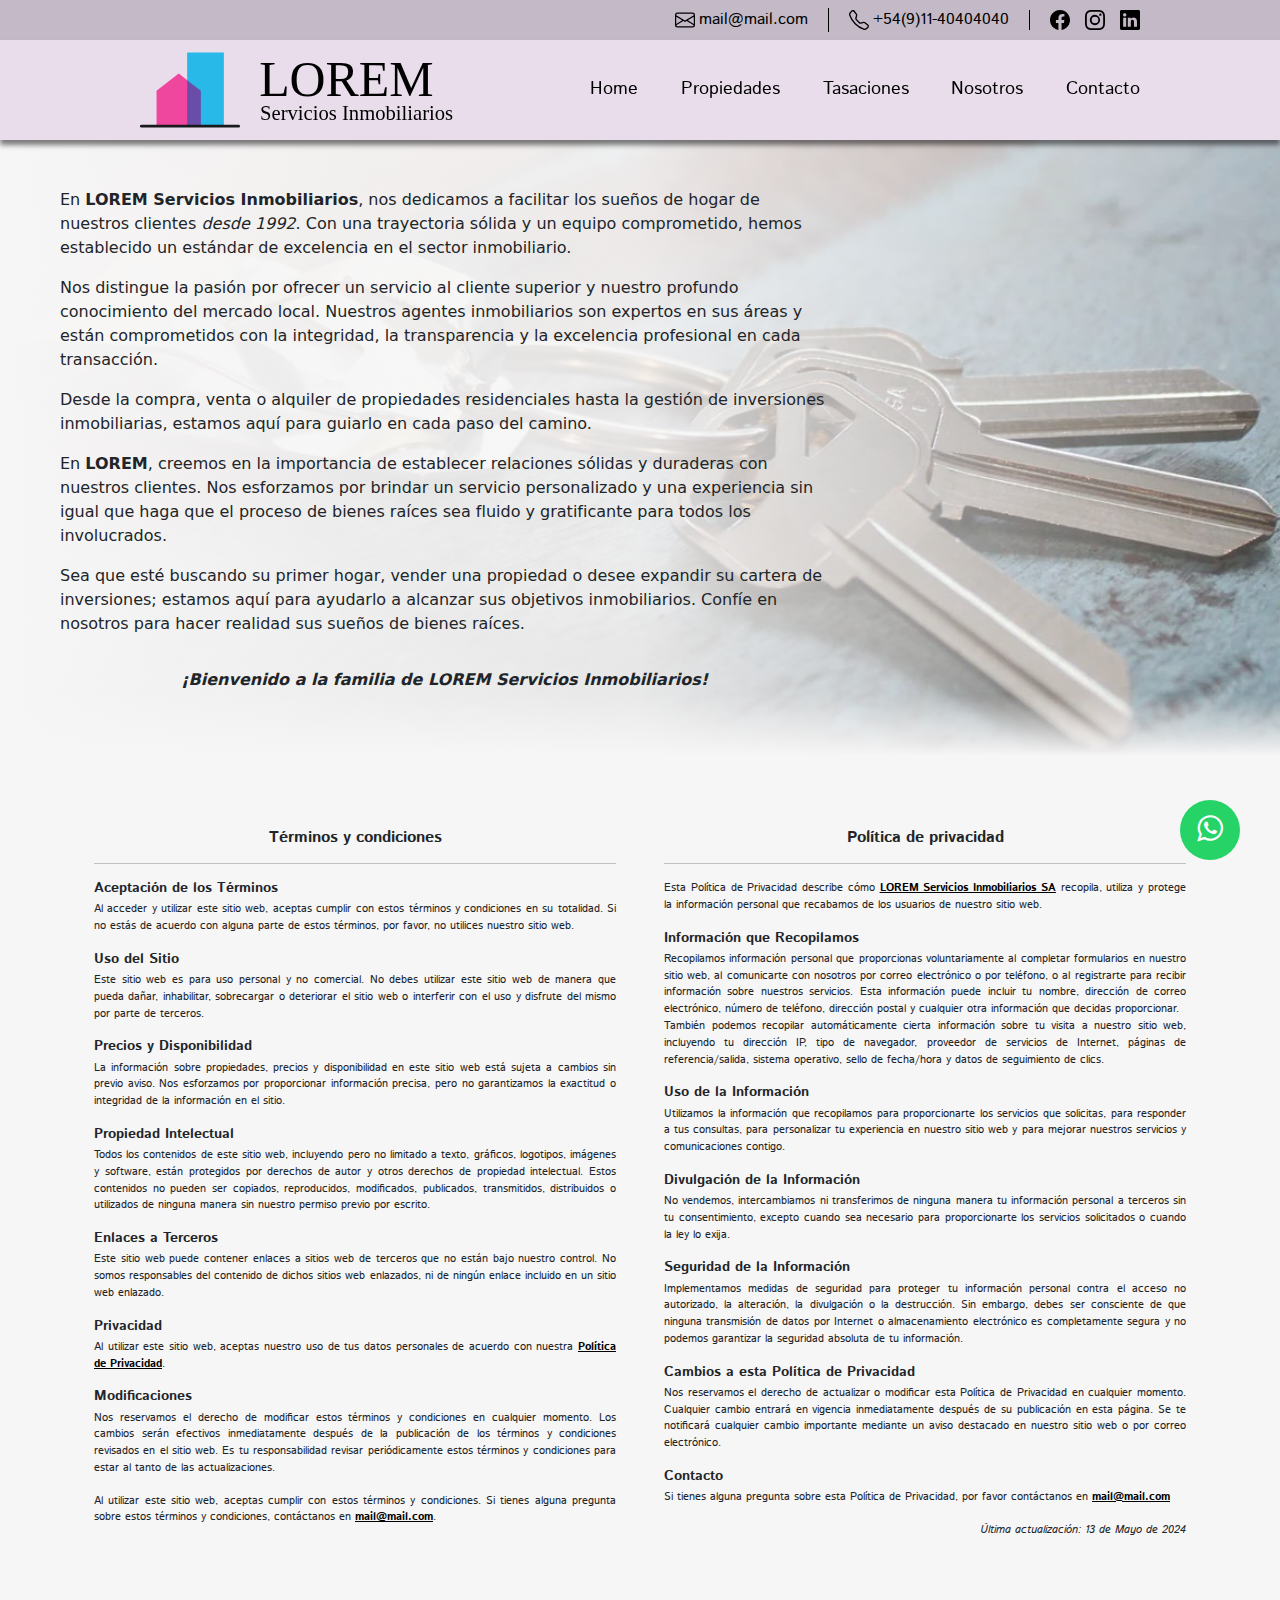
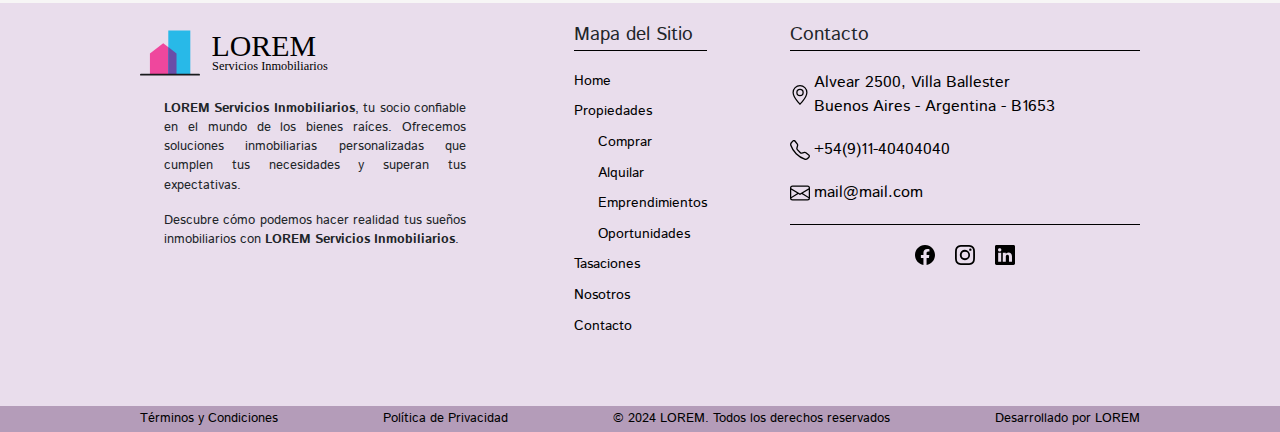
<file: nosotros.html>
<!DOCTYPE html>
<html lang="es">

<head>
  <meta charset="UTF-8">
  <meta name="viewport" content="width=device-width, initial-scale=1.0">
  <link rel="shortcut icon" href="img/favicon.ico" type="image/x-icon">

  <!-- Bootstrap icons -->
  <link href="https://cdn.jsdelivr.net/npm/bootstrap@5.3.3/dist/css/bootstrap.min.css" rel="stylesheet" integrity="sha384-QWTKZyjpPEjISv5WaRU9OFeRpok6YctnYmDr5pNlyT2bRjXh0JMhjY6hW+ALEwIH" crossorigin="anonymous">
  <!-- Bootstrap -->
  <link rel="stylesheet" href="https://stackpath.bootstrapcdn.com/font-awesome/4.7.0/css/font-awesome.min.css">
  <!-- Tipografías -->
  <link rel="preconnect" href="https://fonts.googleapis.com">
  <link rel="preconnect" href="https://fonts.gstatic.com" crossorigin>
  <link href="https://fonts.googleapis.com/css2?family=Istok+Web:ital,wght@0,400;0,700;1,400;1,700&display=swap" rel="stylesheet">

  <link rel="stylesheet" href="css/style.css">
  <title>LOREM Servicios Inmobiliarios</title>
</head>

<body>
  <div id="body-wrapper">
    <!-- top-banner -->
    <div id="top-banner-container" class="istok-web-regular">
      <div class="mw1040">
        <ul id="top-banner">
          <li>
            <a href="mailto:mail@mail.com" id="mail" class="a-hov">
              <svg xmlns="http://www.w3.org/2000/svg" width="20" height="20" fill="currentColor" class="bi bi-envelope move" viewBox="0 0 16 16">
                <path d="M0 4a2 2 0 0 1 2-2h12a2 2 0 0 1 2 2v8a2 2 0 0 1-2 2H2a2 2 0 0 1-2-2zm2-1a1 1 0 0 0-1 1v.217l7 4.2 7-4.2V4a1 1 0 0 0-1-1zm13 2.383-4.708 2.825L15 11.105zm-.034 6.876-5.64-3.471L8 9.583l-1.326-.795-5.64 3.47A1 1 0 0 0 2 13h12a1 1 0 0 0 .966-.741M1 11.105l4.708-2.897L1 5.383z" />
              </svg>
              <span>mail@mail.com</span>
            </a>
          </li>
          <li>
            <a href="tel:+5491140404040" id="tel" class="a-hov">
              <svg xmlns="http://www.w3.org/2000/svg" width="20" height="20" fill="currentColor" class="bi bi-telephone move" viewBox="0 0 16 16">
                <path d="M3.654 1.328a.678.678 0 0 0-1.015-.063L1.605 2.3c-.483.484-.661 1.169-.45 1.77a17.6 17.6 0 0 0 4.168 6.608 17.6 17.6 0 0 0 6.608 4.168c.601.211 1.286.033 1.77-.45l1.034-1.034a.678.678 0 0 0-.063-1.015l-2.307-1.794a.68.68 0 0 0-.58-.122l-2.19.547a1.75 1.75 0 0 1-1.657-.459L5.482 8.062a1.75 1.75 0 0 1-.46-1.657l.548-2.19a.68.68 0 0 0-.122-.58zM1.884.511a1.745 1.745 0 0 1 2.612.163L6.29 2.98c.329.423.445.974.315 1.494l-.547 2.19a.68.68 0 0 0 .178.643l2.457 2.457a.68.68 0 0 0 .644.178l2.189-.547a1.75 1.75 0 0 1 1.494.315l2.306 1.794c.829.645.905 1.87.163 2.611l-1.034 1.034c-.74.74-1.846 1.065-2.877.702a18.6 18.6 0 0 1-7.01-4.42 18.6 18.6 0 0 1-4.42-7.009c-.362-1.03-.037-2.137.703-2.877z" />
              </svg>
              <span>+54(9)11-40404040</span>
            </a>
          </li>
          <li id="redes-banner">
            <ul class="fx-h-c-space">
              <li>
                <a href="https://www.facebook.com/" id="fb" class="a-hov">
                  <svg xmlns="http://www.w3.org/2000/svg" width="20" height="20" fill="currentColor" class="bi bi-facebook" viewBox="0 0 16 16">
                    <path d="M16 8.049c0-4.446-3.582-8.05-8-8.05C3.58 0-.002 3.603-.002 8.05c0 4.017 2.926 7.347 6.75 7.951v-5.625h-2.03V8.05H6.75V6.275c0-2.017 1.195-3.131 3.022-3.131.876 0 1.791.157 1.791.157v1.98h-1.009c-.993 0-1.303.621-1.303 1.258v1.51h2.218l-.354 2.326H9.25V16c3.824-.604 6.75-3.934 6.75-7.951" />
                  </svg>
                </a>
              </li>
              <li>
                <a href="https://www.instagram.com/" id="ig" class="a-hov">
                  <svg xmlns="http://www.w3.org/2000/svg" width="20" height="20" fill="currentColor" class="bi bi-instagram" viewBox="0 0 16 16">
                    <path d="M8 0C5.829 0 5.556.01 4.703.048 3.85.088 3.269.222 2.76.42a3.9 3.9 0 0 0-1.417.923A3.9 3.9 0 0 0 .42 2.76C.222 3.268.087 3.85.048 4.7.01 5.555 0 5.827 0 8.001c0 2.172.01 2.444.048 3.297.04.852.174 1.433.372 1.942.205.526.478.972.923 1.417.444.445.89.719 1.416.923.51.198 1.09.333 1.942.372C5.555 15.99 5.827 16 8 16s2.444-.01 3.298-.048c.851-.04 1.434-.174 1.943-.372a3.9 3.9 0 0 0 1.416-.923c.445-.445.718-.891.923-1.417.197-.509.332-1.09.372-1.942C15.99 10.445 16 10.173 16 8s-.01-2.445-.048-3.299c-.04-.851-.175-1.433-.372-1.941a3.9 3.9 0 0 0-.923-1.417A3.9 3.9 0 0 0 13.24.42c-.51-.198-1.092-.333-1.943-.372C10.443.01 10.172 0 7.998 0zm-.717 1.442h.718c2.136 0 2.389.007 3.232.046.78.035 1.204.166 1.486.275.373.145.64.319.92.599s.453.546.598.92c.11.281.24.705.275 1.485.039.843.047 1.096.047 3.231s-.008 2.389-.047 3.232c-.035.78-.166 1.203-.275 1.485a2.5 2.5 0 0 1-.599.919c-.28.28-.546.453-.92.598-.28.11-.704.24-1.485.276-.843.038-1.096.047-3.232.047s-2.39-.009-3.233-.047c-.78-.036-1.203-.166-1.485-.276a2.5 2.5 0 0 1-.92-.598 2.5 2.5 0 0 1-.6-.92c-.109-.281-.24-.705-.275-1.485-.038-.843-.046-1.096-.046-3.233s.008-2.388.046-3.231c.036-.78.166-1.204.276-1.486.145-.373.319-.64.599-.92s.546-.453.92-.598c.282-.11.705-.24 1.485-.276.738-.034 1.024-.044 2.515-.045zm4.988 1.328a.96.96 0 1 0 0 1.92.96.96 0 0 0 0-1.92m-4.27 1.122a4.109 4.109 0 1 0 0 8.217 4.109 4.109 0 0 0 0-8.217m0 1.441a2.667 2.667 0 1 1 0 5.334 2.667 2.667 0 0 1 0-5.334" />
                  </svg>
                </a>
              </li>
              <li>
                <a href="https://www.linkedin.com/" id="li" class="a-hov">
                  <svg xmlns="http://www.w3.org/2000/svg" width="20" height="20" fill="currentColor" class="bi bi-linkedin" viewBox="0 0 16 16">
                    <path d="M0 1.146C0 .513.526 0 1.175 0h13.65C15.474 0 16 .513 16 1.146v13.708c0 .633-.526 1.146-1.175 1.146H1.175C.526 16 0 15.487 0 14.854zm4.943 12.248V6.169H2.542v7.225zm-1.2-8.212c.837 0 1.358-.554 1.358-1.248-.015-.709-.52-1.248-1.342-1.248S2.4 3.226 2.4 3.934c0 .694.521 1.248 1.327 1.248zm4.908 8.212V9.359c0-.216.016-.432.08-.586.173-.431.568-.878 1.232-.878.869 0 1.216.662 1.216 1.634v3.865h2.401V9.25c0-2.22-1.184-3.252-2.764-3.252-1.274 0-1.845.7-2.165 1.193v.025h-.016l.016-.025V6.169h-2.4c.03.678 0 7.225 0 7.225z" />
                  </svg>
                </a>
              </li>
            </ul>
          </li>
        </ul>
      </div>
    </div>
    <!-- fin top-banner -->

    <header>
      <!-- title-bar -->
      <div id="title-bar-container">
        <div id="title-bar" class="mw1040 fx-h-c-space">
          <div id="logo-menu">
            <a id="logo" href="index.html" title="LOREM Inmobiliaria">
              <img id="logo-graf" src="img/logo.svg" alt="logo">
              <img id="logo-texto" src="img/logo-texto.svg" alt="texto logo">
            </a>

            <nav id="menu-button">
              <div id="nav-icon1">
                <span></span>
                <span></span>
                <span></span>
              </div>
            </nav>
          </div>

          <nav id="main-nav-bar" class="istok-web-regular">
            <ul class="fx-h-c-space">
              <li>
                <a href=index.html>
                  <span>Home</span>
                </a>
              </li>

              <li>
                <a href="propiedades.html">
                  <span>Propiedades</span>
                </a>
              </li>

              <li>
                <a href="tasaciones.html">
                  <span>Tasaciones</span>
                </a>
              </li>

              <li>
                <a href="nosotros.html">
                  <span>Nosotros</span>
                </a>
              </li>

              <li>
                <a href="contacto.html">
                  <span>Contacto</span>
                </a>
              </li>
            </ul>
          </nav>
        </div>
      </div>
      <!-- fin title-bar -->
    </header>

    <main>
      <section>
        <div class="container-fluid pb-5 position-relative">
          <div id="nosotros-texto" class="row">
            <div class="col-lg-8">
              <div class="container pt-5 pb-5 ps-lg-5">
                <h2 class="d-none">Nosotros</h2>
                <p>En <strong>LOREM Servicios Inmobiliarios</strong>, nos dedicamos a facilitar los sueños de hogar de nuestros clientes <em>desde 1992</em>. Con una trayectoria sólida y un equipo comprometido, hemos establecido un estándar de excelencia en el sector inmobiliario.</p>
                <p>Nos distingue la pasión por ofrecer un servicio al cliente superior y nuestro profundo conocimiento del mercado local. Nuestros agentes inmobiliarios son expertos en sus áreas y están comprometidos con la integridad, la transparencia y la excelencia profesional en cada transacción.</p>
                <p>Desde la compra, venta o alquiler de propiedades residenciales hasta la gestión de inversiones inmobiliarias, estamos aquí para guiarlo en cada paso del camino.</p>
                <p>En <strong>LOREM</strong>, creemos en la importancia de establecer relaciones sólidas y duraderas con nuestros clientes. Nos esforzamos por brindar un servicio personalizado y una experiencia sin igual que haga que el proceso de bienes raíces sea fluido y gratificante para todos los involucrados.</p>
                <p>Sea que esté buscando su primer hogar, vender una propiedad o desee expandir su cartera de inversiones; estamos aquí para ayudarlo a alcanzar sus objetivos inmobiliarios. Confíe en nosotros para hacer realidad sus sueños de bienes raíces.</p>
                <p class="text-center pt-3"><strong><em>¡Bienvenido a la familia de LOREM Servicios Inmobiliarios!</em></strong></p>
              </div>
            </div>
            <div class="col d-none d-lg-block">
            </div>
          </div>
        </div>
      </section>
      
      <section class="container pb-5 px-4">
        <!-- para evitar error en validador -->
        <h2 style="display: none;">Título</h2>

        <div class="row gx-5">
          <article class="col-md-6 long-p" style="position: relative;">
            <div id="terminos" style="position: absolute; top: -100px; height: 0"></div>
            <h2>Términos y condiciones</h2>
            <hr>

            <h3>Aceptación de los Términos</h3>
            <p>Al acceder y utilizar este sitio web, aceptas cumplir con estos términos y condiciones en su totalidad. Si no estás de acuerdo con alguna parte de estos términos, por favor, no utilices nuestro sitio web.</p>

            <h3>Uso del Sitio</h3>
            <p>Este sitio web es para uso personal y no comercial. No debes utilizar este sitio web de manera que pueda dañar, inhabilitar, sobrecargar o deteriorar el sitio web o interferir con el uso y disfrute del mismo por parte de terceros.</p>

            <h3>Precios y Disponibilidad</h3>
            <p>La información sobre propiedades, precios y disponibilidad en este sitio web está sujeta a cambios sin previo aviso. Nos esforzamos por proporcionar información precisa, pero no garantizamos la exactitud o integridad de la información en el sitio.</p>

            <h3>Propiedad Intelectual</h3>
            <p>Todos los contenidos de este sitio web, incluyendo pero no limitado a texto, gráficos, logotipos, imágenes y software, están protegidos por derechos de autor y otros derechos de propiedad intelectual. Estos contenidos no pueden ser copiados, reproducidos, modificados, publicados, transmitidos, distribuidos o utilizados de ninguna manera sin nuestro permiso previo por escrito.</p>

            <h3>Enlaces a Terceros</h3>
            <p>Este sitio web puede contener enlaces a sitios web de terceros que no están bajo nuestro control. No somos responsables del contenido de dichos sitios web enlazados, ni de ningún enlace incluido en un sitio web enlazado.</p>

            <h3>Privacidad</h3>
            <p>Al utilizar este sitio web, aceptas nuestro uso de tus datos personales de acuerdo con nuestra <a href="nosotros.html#politica">Política de Privacidad</a>.</p>

            <h3>Modificaciones</h3>
            <p>Nos reservamos el derecho de modificar estos términos y condiciones en cualquier momento. Los cambios serán efectivos inmediatamente después de la publicación de los términos y condiciones revisados en el sitio web. Es tu responsabilidad revisar periódicamente estos términos y condiciones para estar al tanto de las actualizaciones.</p>

            <p>Al utilizar este sitio web, aceptas cumplir con estos términos y condiciones. Si tienes alguna pregunta sobre estos términos y condiciones, contáctanos en <a href="mailto:mail@mail.com">mail@mail.com</a>.</p>
          </article>

          <article class="col-md-6 long-p" style="position: relative;">
            <div id="politica" style="position: absolute; top: -100px; height: 0"></div>
            <h2>Política de privacidad</h2>
            <hr>

            <p>Esta Política de Privacidad describe cómo <a href="#logo-footer">LOREM Servicios Inmobiliarios SA</a> recopila, utiliza y protege la información personal que recabamos de los usuarios de nuestro sitio web.</p>

            <h3>Información que Recopilamos</h3>
            <p>Recopilamos información personal que proporcionas voluntariamente al completar formularios en nuestro sitio web, al comunicarte con nosotros por correo electrónico o por teléfono, o al registrarte para recibir información sobre nuestros servicios. Esta información puede incluir tu nombre, dirección de correo electrónico, número de teléfono, dirección postal y cualquier otra información que decidas proporcionar.
              <br>
              También podemos recopilar automáticamente cierta información sobre tu visita a nuestro sitio web, incluyendo tu dirección IP, tipo de navegador, proveedor de servicios de Internet, páginas de referencia/salida, sistema operativo, sello de fecha/hora y datos de seguimiento de clics.
            </p>

            <h3>Uso de la Información</h3>
            <p>Utilizamos la información que recopilamos para proporcionarte los servicios que solicitas, para responder a tus consultas, para personalizar tu experiencia en nuestro sitio web y para mejorar nuestros servicios y comunicaciones contigo.</p>

            <h3>Divulgación de la Información</h3>
            <p>No vendemos, intercambiamos ni transferimos de ninguna manera tu información personal a terceros sin tu consentimiento, excepto cuando sea necesario para proporcionarte los servicios solicitados o cuando la ley lo exija.</p>

            <h3>Seguridad de la Información</h3>
            <p>Implementamos medidas de seguridad para proteger tu información personal contra el acceso no autorizado, la alteración, la divulgación o la destrucción. Sin embargo, debes ser consciente de que ninguna transmisión de datos por Internet o almacenamiento electrónico es completamente segura y no podemos garantizar la seguridad absoluta de tu información.</p>

            <h3>Cambios a esta Política de Privacidad</h3>
            <p>Nos reservamos el derecho de actualizar o modificar esta Política de Privacidad en cualquier momento. Cualquier cambio entrará en vigencia inmediatamente después de su publicación en esta página. Se te notificará cualquier cambio importante mediante un aviso destacado en nuestro sitio web o por correo electrónico.</p>

            <h3>Contacto</h3>
            <p>Si tienes alguna pregunta sobre esta Política de Privacidad, por favor contáctanos en <a href="mailto:mail@mail.com">mail@mail.com</a></p>

            <p style="text-align: end;"><em>Última actualización: 13 de Mayo de 2024</em></p>
          </article>
        </div>
      </section>
    </main>

    <footer>
      <div id="footer-container-s1" class="istok-web-regular">
        <section id="footer-s1" class="mw1040">
          <div id="nosotros">
            <a id="logo-footer" href="index.html" title="LOREM Inmobiliaria">
              <img id="logo-graf-footer" src="img/logo.svg" alt="logo">
              <img id="logo-texto-footer" src="img/logo-texto.svg" alt="texto logo">
            </a>
            <div style="margin: 1rem 0; font-size: 0.8rem; padding: 0 1.5rem; text-align: justify;">
              <p><strong>LOREM Servicios Inmobiliarios</strong>, tu socio confiable en el mundo de los bienes raíces. Ofrecemos soluciones inmobiliarias personalizadas que cumplen tus necesidades y superan tus expectativas.</p>
              <p>Descubre cómo podemos hacer realidad tus sueños inmobiliarios con <strong>LOREM Servicios Inmobiliarios</strong>.</p>
            </div>
          </div>
          <div id="mapa-sitio">
            <h2 class="footer-title">Mapa del Sitio</h2>
            <ul>
              <li><a href="index.html" class="hov-subr"><span>Home</span></a></li>
              <li><a href="propiedades.html" class="hov-subr"><span>Propiedades</span></a>
                <ul>
                  <li><a href="propiedades.html" class="hov-subr"><span>Comprar</span></a></li>
                  <li><a href="propiedades.html" class="hov-subr"><span>Alquilar</span></a></li>
                  <li><a href="propiedades.html" class="hov-subr"><span>Emprendimientos</span></a></li>
                  <li><a href="propiedades.html" class="hov-subr"><span>Oportunidades</span></a></li>
                </ul>
              </li>
              <li><a href="tasaciones.html" class="hov-subr"><span>Tasaciones</span></a></li>
              <li><a href="nosotros.html" class="hov-subr"><span>Nosotros</span></a></li>
              <li><a href="contacto.html" class="hov-subr"><span>Contacto</span></a></li>
            </ul>
          </div>
          <div id="contacto">
            <h2 class="footer-title">Contacto</h2>
            <div>
              <a href="https://www.google.com/maps/" id="direc-footer" class="a-hov">
                <svg xmlns="http://www.w3.org/2000/svg" width="20" height="20" fill="currentColor" class="bi bi-geo-alt" viewBox="0 0 16 16">
                  <path d="M12.166 8.94c-.524 1.062-1.234 2.12-1.96 3.07A32 32 0 0 1 8 14.58a32 32 0 0 1-2.206-2.57c-.726-.95-1.436-2.008-1.96-3.07C3.304 7.867 3 6.862 3 6a5 5 0 0 1 10 0c0 .862-.305 1.867-.834 2.94M8 16s6-5.686 6-10A6 6 0 0 0 2 6c0 4.314 6 10 6 10" />
                  <path d="M8 8a2 2 0 1 1 0-4 2 2 0 0 1 0 4m0 1a3 3 0 1 0 0-6 3 3 0 0 0 0 6" />
                </svg>
                <span>
                  Alvear 2500, Villa Ballester <br>
                  Buenos Aires - Argentina - B1653
                </span>
              </a>
            </div>
            <div>
              <a href="tel:+5491140404040" id="tel-footer" class="a-hov">
                <svg xmlns="http://www.w3.org/2000/svg" width="20" height="20" fill="currentColor" class="bi bi-telephone" viewBox="0 0 16 16">
                  <path d="M3.654 1.328a.678.678 0 0 0-1.015-.063L1.605 2.3c-.483.484-.661 1.169-.45 1.77a17.6 17.6 0 0 0 4.168 6.608 17.6 17.6 0 0 0 6.608 4.168c.601.211 1.286.033 1.77-.45l1.034-1.034a.678.678 0 0 0-.063-1.015l-2.307-1.794a.68.68 0 0 0-.58-.122l-2.19.547a1.75 1.75 0 0 1-1.657-.459L5.482 8.062a1.75 1.75 0 0 1-.46-1.657l.548-2.19a.68.68 0 0 0-.122-.58zM1.884.511a1.745 1.745 0 0 1 2.612.163L6.29 2.98c.329.423.445.974.315 1.494l-.547 2.19a.68.68 0 0 0 .178.643l2.457 2.457a.68.68 0 0 0 .644.178l2.189-.547a1.75 1.75 0 0 1 1.494.315l2.306 1.794c.829.645.905 1.87.163 2.611l-1.034 1.034c-.74.74-1.846 1.065-2.877.702a18.6 18.6 0 0 1-7.01-4.42 18.6 18.6 0 0 1-4.42-7.009c-.362-1.03-.037-2.137.703-2.877z" />
                </svg>
                <span>+54(9)11-40404040</span>
              </a>
            </div>
            <div>
              <a href="mailto:mail@mail.com" id="mail-footer" class="a-hov">
                <svg xmlns="http://www.w3.org/2000/svg" width="20" height="20" fill="currentColor" class="bi bi-envelope" viewBox="0 0 16 16">
                  <path d="M0 4a2 2 0 0 1 2-2h12a2 2 0 0 1 2 2v8a2 2 0 0 1-2 2H2a2 2 0 0 1-2-2zm2-1a1 1 0 0 0-1 1v.217l7 4.2 7-4.2V4a1 1 0 0 0-1-1zm13 2.383-4.708 2.825L15 11.105zm-.034 6.876-5.64-3.471L8 9.583l-1.326-.795-5.64 3.47A1 1 0 0 0 2 13h12a1 1 0 0 0 .966-.741M1 11.105l4.708-2.897L1 5.383z" />
                </svg>
                <span>mail@mail.com</span>
              </a>
            </div>
            <div id="container-redes-footer">
              <ul id="redes-footer">
                <li>
                  <a href="https://www.facebook.com/" class="a-hov">
                    <svg xmlns="http://www.w3.org/2000/svg" width="20" height="20" fill="currentColor" class="bi bi-facebook" viewBox="0 0 16 16">
                      <path d="M16 8.049c0-4.446-3.582-8.05-8-8.05C3.58 0-.002 3.603-.002 8.05c0 4.017 2.926 7.347 6.75 7.951v-5.625h-2.03V8.05H6.75V6.275c0-2.017 1.195-3.131 3.022-3.131.876 0 1.791.157 1.791.157v1.98h-1.009c-.993 0-1.303.621-1.303 1.258v1.51h2.218l-.354 2.326H9.25V16c3.824-.604 6.75-3.934 6.75-7.951" />
                    </svg>
                  </a>
                </li>
                <li>
                  <a href="https://www.instagram.com/" class="a-hov">
                    <svg xmlns="http://www.w3.org/2000/svg" width="20" height="20" fill="currentColor" class="bi bi-instagram" viewBox="0 0 16 16">
                      <path d="M8 0C5.829 0 5.556.01 4.703.048 3.85.088 3.269.222 2.76.42a3.9 3.9 0 0 0-1.417.923A3.9 3.9 0 0 0 .42 2.76C.222 3.268.087 3.85.048 4.7.01 5.555 0 5.827 0 8.001c0 2.172.01 2.444.048 3.297.04.852.174 1.433.372 1.942.205.526.478.972.923 1.417.444.445.89.719 1.416.923.51.198 1.09.333 1.942.372C5.555 15.99 5.827 16 8 16s2.444-.01 3.298-.048c.851-.04 1.434-.174 1.943-.372a3.9 3.9 0 0 0 1.416-.923c.445-.445.718-.891.923-1.417.197-.509.332-1.09.372-1.942C15.99 10.445 16 10.173 16 8s-.01-2.445-.048-3.299c-.04-.851-.175-1.433-.372-1.941a3.9 3.9 0 0 0-.923-1.417A3.9 3.9 0 0 0 13.24.42c-.51-.198-1.092-.333-1.943-.372C10.443.01 10.172 0 7.998 0zm-.717 1.442h.718c2.136 0 2.389.007 3.232.046.78.035 1.204.166 1.486.275.373.145.64.319.92.599s.453.546.598.92c.11.281.24.705.275 1.485.039.843.047 1.096.047 3.231s-.008 2.389-.047 3.232c-.035.78-.166 1.203-.275 1.485a2.5 2.5 0 0 1-.599.919c-.28.28-.546.453-.92.598-.28.11-.704.24-1.485.276-.843.038-1.096.047-3.232.047s-2.39-.009-3.233-.047c-.78-.036-1.203-.166-1.485-.276a2.5 2.5 0 0 1-.92-.598 2.5 2.5 0 0 1-.6-.92c-.109-.281-.24-.705-.275-1.485-.038-.843-.046-1.096-.046-3.233s.008-2.388.046-3.231c.036-.78.166-1.204.276-1.486.145-.373.319-.64.599-.92s.546-.453.92-.598c.282-.11.705-.24 1.485-.276.738-.034 1.024-.044 2.515-.045zm4.988 1.328a.96.96 0 1 0 0 1.92.96.96 0 0 0 0-1.92m-4.27 1.122a4.109 4.109 0 1 0 0 8.217 4.109 4.109 0 0 0 0-8.217m0 1.441a2.667 2.667 0 1 1 0 5.334 2.667 2.667 0 0 1 0-5.334" />
                    </svg>
                  </a>
                </li>
                <li>
                  <a href="https://www.linkedin.com/" class="a-hov">
                    <svg xmlns="http://www.w3.org/2000/svg" width="20" height="20" fill="currentColor" class="bi bi-linkedin" viewBox="0 0 16 16">
                      <path d="M0 1.146C0 .513.526 0 1.175 0h13.65C15.474 0 16 .513 16 1.146v13.708c0 .633-.526 1.146-1.175 1.146H1.175C.526 16 0 15.487 0 14.854zm4.943 12.248V6.169H2.542v7.225zm-1.2-8.212c.837 0 1.358-.554 1.358-1.248-.015-.709-.52-1.248-1.342-1.248S2.4 3.226 2.4 3.934c0 .694.521 1.248 1.327 1.248zm4.908 8.212V9.359c0-.216.016-.432.08-.586.173-.431.568-.878 1.232-.878.869 0 1.216.662 1.216 1.634v3.865h2.401V9.25c0-2.22-1.184-3.252-2.764-3.252-1.274 0-1.845.7-2.165 1.193v.025h-.016l.016-.025V6.169h-2.4c.03.678 0 7.225 0 7.225z" />
                    </svg>
                  </a>
                </li>
              </ul>
            </div>
          </div>
        </section>
      </div>

      <div id="footer-container-s2" class="istok-web-bold">
        <section id="footer-s2" class="mw1040">
          <a href="nosotros.html#terminos" class="a-hov">
            <h3>Términos y Condiciones</h3>
          </a>
          <a href="nosotros.html#politica" class="a-hov">
            <h3>Política de Privacidad</h3>
          </a>
          <h3>&copy; 2024 LOREM. Todos los derechos reservados</h3>
          <a href="https://github.com/GI-gabriel/cac-24166-grupo-10" class="a-hov">
            <h3>Desarrollado por LOREM</h3>
          </a>
        </section>
      </div>
    </footer>
  </div>
  <!-- Botón de Whatsapp -->
  <a href="https://wa.me/5411234567890?text=Me%20gustaría%20saber%20mas%20sobre%20propiedades" class="whatsapp" target="_blank"> <i class="fa fa-whatsapp whatsapp-icon"></i></a>
  <!-- Fin Botón de Whatsapp -->

  <script src="/js/boton-menu.js"></script>
</body>

</html>
</file>
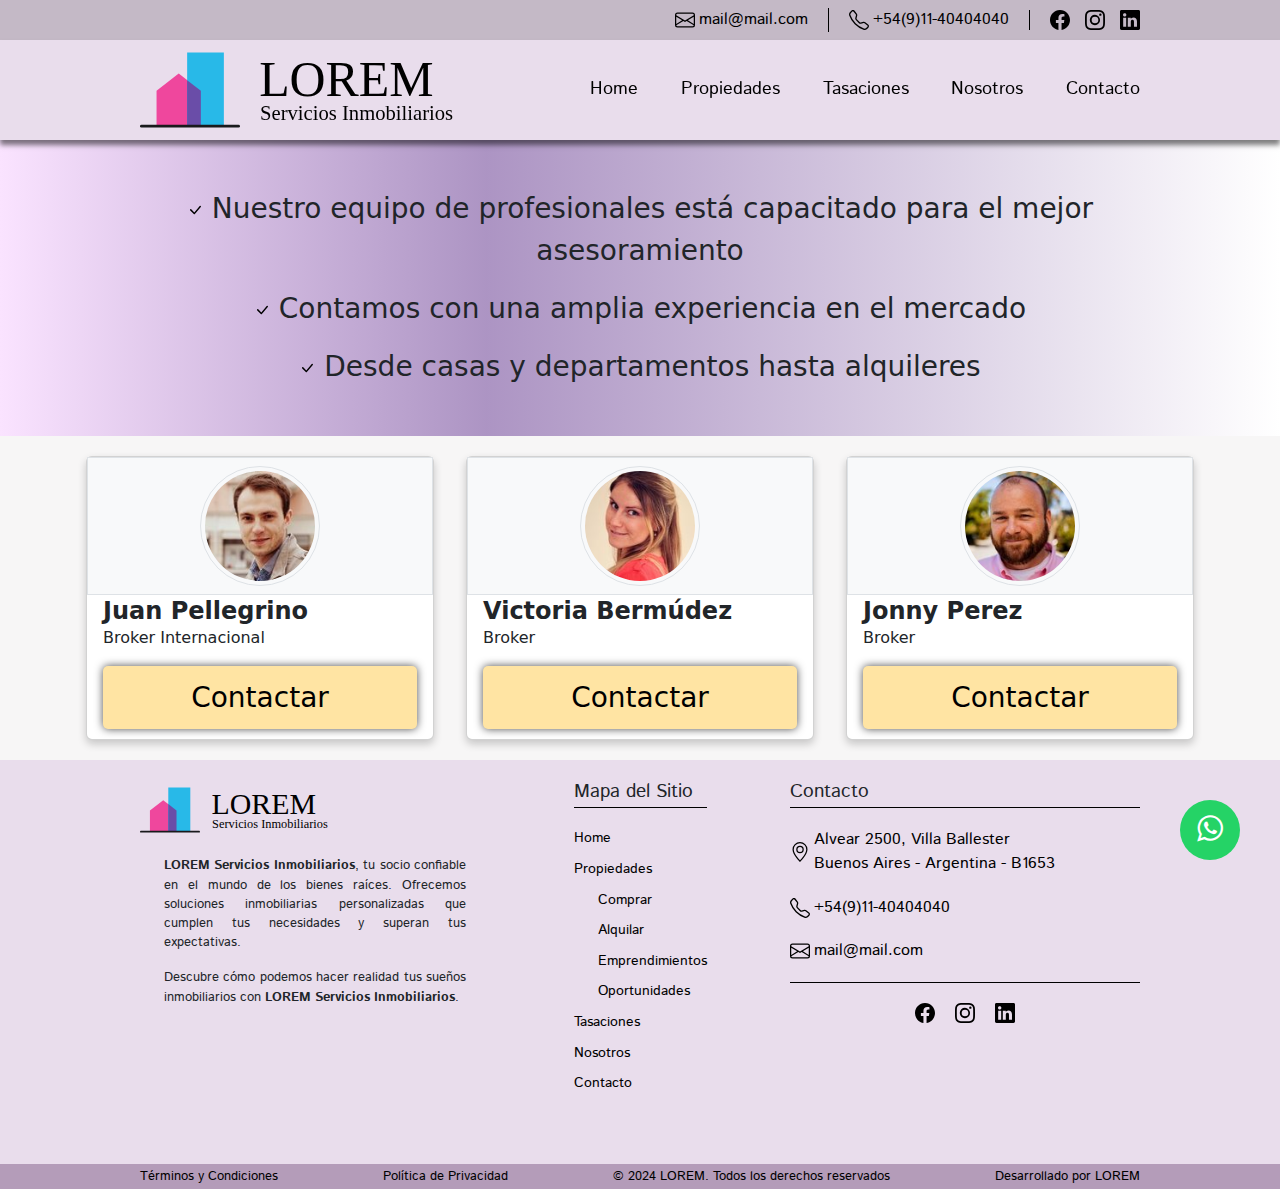
<file: tasaciones.html>
<!DOCTYPE html>
<html lang="es">

<head>
  <meta charset="UTF-8">
  <meta name="viewport" content="width=device-width, initial-scale=1.0">
  <link rel="shortcut icon" href="img/favicon.ico" type="image/x-icon">

  <!-- Bootstrap icons -->
  <link href="https://cdn.jsdelivr.net/npm/bootstrap@5.3.3/dist/css/bootstrap.min.css" rel="stylesheet" integrity="sha384-QWTKZyjpPEjISv5WaRU9OFeRpok6YctnYmDr5pNlyT2bRjXh0JMhjY6hW+ALEwIH" crossorigin="anonymous">
  <!-- Bootstrap -->
  <link rel="stylesheet" href="https://stackpath.bootstrapcdn.com/font-awesome/4.7.0/css/font-awesome.min.css">
  <!-- Tipografías -->
  <link rel="preconnect" href="https://fonts.googleapis.com">
  <link rel="preconnect" href="https://fonts.gstatic.com" crossorigin>
  <link href="https://fonts.googleapis.com/css2?family=Istok+Web:ital,wght@0,400;0,700;1,400;1,700&display=swap" rel="stylesheet">

  <link rel="stylesheet" href="css/style.css">
  <link rel="stylesheet" href="css/style-tasac.css">
  <title>LOREM Servicios Inmobiliarios</title>
</head>

<body>
  <div id="body-wrapper">
    <!-- top-banner -->
    <div id="top-banner-container" class="istok-web-regular">
      <div class="mw1040">
        <ul id="top-banner">
          <li>
            <a href="mailto:mail@mail.com" id="mail" class="a-hov">
              <svg xmlns="http://www.w3.org/2000/svg" width="20" height="20" fill="currentColor" class="bi bi-envelope move" viewBox="0 0 16 16">
                <path d="M0 4a2 2 0 0 1 2-2h12a2 2 0 0 1 2 2v8a2 2 0 0 1-2 2H2a2 2 0 0 1-2-2zm2-1a1 1 0 0 0-1 1v.217l7 4.2 7-4.2V4a1 1 0 0 0-1-1zm13 2.383-4.708 2.825L15 11.105zm-.034 6.876-5.64-3.471L8 9.583l-1.326-.795-5.64 3.47A1 1 0 0 0 2 13h12a1 1 0 0 0 .966-.741M1 11.105l4.708-2.897L1 5.383z" />
              </svg>
              <span>mail@mail.com</span>
            </a>
          </li>
          <li>
            <a href="tel:+5491140404040" id="tel" class="a-hov">
              <svg xmlns="http://www.w3.org/2000/svg" width="20" height="20" fill="currentColor" class="bi bi-telephone move" viewBox="0 0 16 16">
                <path d="M3.654 1.328a.678.678 0 0 0-1.015-.063L1.605 2.3c-.483.484-.661 1.169-.45 1.77a17.6 17.6 0 0 0 4.168 6.608 17.6 17.6 0 0 0 6.608 4.168c.601.211 1.286.033 1.77-.45l1.034-1.034a.678.678 0 0 0-.063-1.015l-2.307-1.794a.68.68 0 0 0-.58-.122l-2.19.547a1.75 1.75 0 0 1-1.657-.459L5.482 8.062a1.75 1.75 0 0 1-.46-1.657l.548-2.19a.68.68 0 0 0-.122-.58zM1.884.511a1.745 1.745 0 0 1 2.612.163L6.29 2.98c.329.423.445.974.315 1.494l-.547 2.19a.68.68 0 0 0 .178.643l2.457 2.457a.68.68 0 0 0 .644.178l2.189-.547a1.75 1.75 0 0 1 1.494.315l2.306 1.794c.829.645.905 1.87.163 2.611l-1.034 1.034c-.74.74-1.846 1.065-2.877.702a18.6 18.6 0 0 1-7.01-4.42 18.6 18.6 0 0 1-4.42-7.009c-.362-1.03-.037-2.137.703-2.877z" />
              </svg>
              <span>+54(9)11-40404040</span>
            </a>
          </li>
          <li id="redes-banner">
            <ul class="fx-h-c-space">
              <li>
                <a href="https://www.facebook.com/" id="fb" class="a-hov">
                  <svg xmlns="http://www.w3.org/2000/svg" width="20" height="20" fill="currentColor" class="bi bi-facebook" viewBox="0 0 16 16">
                    <path d="M16 8.049c0-4.446-3.582-8.05-8-8.05C3.58 0-.002 3.603-.002 8.05c0 4.017 2.926 7.347 6.75 7.951v-5.625h-2.03V8.05H6.75V6.275c0-2.017 1.195-3.131 3.022-3.131.876 0 1.791.157 1.791.157v1.98h-1.009c-.993 0-1.303.621-1.303 1.258v1.51h2.218l-.354 2.326H9.25V16c3.824-.604 6.75-3.934 6.75-7.951" />
                  </svg>
                </a>
              </li>
              <li>
                <a href="https://www.instagram.com/" id="ig" class="a-hov">
                  <svg xmlns="http://www.w3.org/2000/svg" width="20" height="20" fill="currentColor" class="bi bi-instagram" viewBox="0 0 16 16">
                    <path d="M8 0C5.829 0 5.556.01 4.703.048 3.85.088 3.269.222 2.76.42a3.9 3.9 0 0 0-1.417.923A3.9 3.9 0 0 0 .42 2.76C.222 3.268.087 3.85.048 4.7.01 5.555 0 5.827 0 8.001c0 2.172.01 2.444.048 3.297.04.852.174 1.433.372 1.942.205.526.478.972.923 1.417.444.445.89.719 1.416.923.51.198 1.09.333 1.942.372C5.555 15.99 5.827 16 8 16s2.444-.01 3.298-.048c.851-.04 1.434-.174 1.943-.372a3.9 3.9 0 0 0 1.416-.923c.445-.445.718-.891.923-1.417.197-.509.332-1.09.372-1.942C15.99 10.445 16 10.173 16 8s-.01-2.445-.048-3.299c-.04-.851-.175-1.433-.372-1.941a3.9 3.9 0 0 0-.923-1.417A3.9 3.9 0 0 0 13.24.42c-.51-.198-1.092-.333-1.943-.372C10.443.01 10.172 0 7.998 0zm-.717 1.442h.718c2.136 0 2.389.007 3.232.046.78.035 1.204.166 1.486.275.373.145.64.319.92.599s.453.546.598.92c.11.281.24.705.275 1.485.039.843.047 1.096.047 3.231s-.008 2.389-.047 3.232c-.035.78-.166 1.203-.275 1.485a2.5 2.5 0 0 1-.599.919c-.28.28-.546.453-.92.598-.28.11-.704.24-1.485.276-.843.038-1.096.047-3.232.047s-2.39-.009-3.233-.047c-.78-.036-1.203-.166-1.485-.276a2.5 2.5 0 0 1-.92-.598 2.5 2.5 0 0 1-.6-.92c-.109-.281-.24-.705-.275-1.485-.038-.843-.046-1.096-.046-3.233s.008-2.388.046-3.231c.036-.78.166-1.204.276-1.486.145-.373.319-.64.599-.92s.546-.453.92-.598c.282-.11.705-.24 1.485-.276.738-.034 1.024-.044 2.515-.045zm4.988 1.328a.96.96 0 1 0 0 1.92.96.96 0 0 0 0-1.92m-4.27 1.122a4.109 4.109 0 1 0 0 8.217 4.109 4.109 0 0 0 0-8.217m0 1.441a2.667 2.667 0 1 1 0 5.334 2.667 2.667 0 0 1 0-5.334" />
                  </svg>
                </a>
              </li>
              <li>
                <a href="https://www.linkedin.com/" id="li" class="a-hov">
                  <svg xmlns="http://www.w3.org/2000/svg" width="20" height="20" fill="currentColor" class="bi bi-linkedin" viewBox="0 0 16 16">
                    <path d="M0 1.146C0 .513.526 0 1.175 0h13.65C15.474 0 16 .513 16 1.146v13.708c0 .633-.526 1.146-1.175 1.146H1.175C.526 16 0 15.487 0 14.854zm4.943 12.248V6.169H2.542v7.225zm-1.2-8.212c.837 0 1.358-.554 1.358-1.248-.015-.709-.52-1.248-1.342-1.248S2.4 3.226 2.4 3.934c0 .694.521 1.248 1.327 1.248zm4.908 8.212V9.359c0-.216.016-.432.08-.586.173-.431.568-.878 1.232-.878.869 0 1.216.662 1.216 1.634v3.865h2.401V9.25c0-2.22-1.184-3.252-2.764-3.252-1.274 0-1.845.7-2.165 1.193v.025h-.016l.016-.025V6.169h-2.4c.03.678 0 7.225 0 7.225z" />
                  </svg>
                </a>
              </li>
            </ul>
          </li>
        </ul>
      </div>
    </div>
    <!-- fin top-banner -->

    <header>
      <!-- title-bar -->
      <div id="title-bar-container">
        <div id="title-bar" class="mw1040 fx-h-c-space">
          <div id="logo-menu">
            <a id="logo" href="index.html" title="LOREM Inmobiliaria">
              <img id="logo-graf" src="img/logo.svg" alt="logo">
              <img id="logo-texto" src="img/logo-texto.svg" alt="texto logo">
            </a>

            <nav id="menu-button">
              <div id="nav-icon1">
                <span></span>
                <span></span>
                <span></span>
              </div>
            </nav>
          </div>

          <nav id="main-nav-bar" class="istok-web-regular">
            <ul class="fx-h-c-space">
              <li>
                <a href=index.html>
                  <span>Home</span>
                </a>
              </li>

              <li>
                <a href="propiedades.html">
                  <span>Propiedades</span>
                </a>
              </li>

              <li>
                <a href="tasaciones.html">
                  <span>Tasaciones</span>
                </a>
              </li>

              <li>
                <a href="nosotros.html">
                  <span>Nosotros</span>
                </a>
              </li>

              <li>
                <a href="contacto.html">
                  <span>Contacto</span>
                </a>
              </li>
            </ul>
          </nav>
        </div>
      </div>
      <!-- fin title-bar -->
    </header>

    <main>
      <!-- Sección main tasaciones -->
      <section id="container-tasaciones">

        <!-- Se agrega para pasar validador -->
        <h2 style="display: none;">Tasaciones</h2>

        <div class="tasaciones container">
          <ul>
            <li><img class="tasa" src="img/check-lg.svg" alt="logo">  Nuestro equipo de profesionales está capacitado para el mejor asesoramiento </li>
            <li><img class="tasa" src="img/check-lg.svg" alt="logo"><i class="bi bi-check-lg"></i>  Contamos con una amplia experiencia en el mercado</li>
            <li><img class="tasa" src="img/check-lg.svg" alt="logo"><i class="bi bi-check-lg"></i>  Desde casas y departamentos hasta alquileres</li>
          </ul>
        </div>
      </section>
      <!-- fin Sección main tasaciones -->

      <!-- Sección Cards -->
      <section id="container-cards" class="container py-3">
        <div class="row">
          <div class="col-lg">
            <div class="card m-1">
              <div class="bg-light border border-bottom-1">
                <img src="img/broker1.jpg" alt="Avatar" class="rounded-circle border border-1 p-1 mx-auto my-2" style="width:120px">
              </div>
              <div class="container-tarjetas">
                <h4><b>Juan Pellegrino</b></h4>
                <p>Broker Internacional</p>
                <a href="#" class="mb-2">
                  <h3>Contactar</h3>
                </a>
              </div>
            </div>
          </div>

          <div class="col-lg">
            <div class="card m-1">
              <div class="bg-light border border-bottom-1">
                <img src="img/broker2.jpg" alt="Avatar" class="rounded-circle border border-1 p-1 mx-auto my-2" style="width:120px">
              </div>
              <div class="container-tarjetas">
                <h4><b>Victoria Bermúdez</b></h4>
                <p>Broker</p>
                <a href="#" class="mb-2">
                  <h3>Contactar</h3>
                </a>
              </div>
            </div>
          </div>

          <div class="col-lg">
            <div class="card m-1">
              <div class="bg-light border border-bottom-1">
                <img src="img/broker3.jpg" alt="Avatar" class="rounded-circle border border-1 p-1 mx-auto my-2" style="width:120px">
              </div>
              <div class="container-tarjetas">
                <h4><b>Jonny Perez</b></h4>
                <p>Broker</p>
                <a href="#" class="mb-2">
                  <h3>Contactar</h3>
                </a>
              </div>
            </div>
          </div>

        </div>

      </section>
      <!-- Fin Sección Cards -->

    </main>

    <footer>
      <div id="footer-container-s1" class="istok-web-regular">
        <section id="footer-s1" class="mw1040">
          <div id="nosotros">
            <a id="logo-footer" href="index.html" title="LOREM Inmobiliaria">
              <img id="logo-graf-footer" src="img/logo.svg" alt="logo">
              <img id="logo-texto-footer" src="img/logo-texto.svg" alt="texto logo">
            </a>
            <div style="margin: 1rem 0; font-size: 0.8rem; padding: 0 1.5rem; text-align: justify;">
              <p><strong>LOREM Servicios Inmobiliarios</strong>, tu socio confiable en el mundo de los bienes raíces. Ofrecemos soluciones inmobiliarias personalizadas que cumplen tus necesidades y superan tus expectativas.</p>
              <p>Descubre cómo podemos hacer realidad tus sueños inmobiliarios con <strong>LOREM Servicios Inmobiliarios</strong>.</p>
            </div>
          </div>
          <div id="mapa-sitio">
            <h2 class="footer-title">Mapa del Sitio</h2>
            <ul>
              <li><a href="index.html" class="hov-subr"><span>Home</span></a></li>
              <li><a href="propiedades.html" class="hov-subr"><span>Propiedades</span></a>
                <ul>
                  <li><a href="propiedades.html" class="hov-subr"><span>Comprar</span></a></li>
                  <li><a href="propiedades.html" class="hov-subr"><span>Alquilar</span></a></li>
                  <li><a href="propiedades.html" class="hov-subr"><span>Emprendimientos</span></a></li>
                  <li><a href="propiedades.html" class="hov-subr"><span>Oportunidades</span></a></li>
                </ul>
              </li>
              <li><a href="tasaciones.html" class="hov-subr"><span>Tasaciones</span></a></li>
              <li><a href="nosotros.html" class="hov-subr"><span>Nosotros</span></a></li>
              <li><a href="contacto.html" class="hov-subr"><span>Contacto</span></a></li>
            </ul>
          </div>
          <div id="contacto">
            <h2 class="footer-title">Contacto</h2>
            <div>
              <a href="https://www.google.com/maps/" id="direc-footer" class="a-hov">
                <svg xmlns="http://www.w3.org/2000/svg" width="20" height="20" fill="currentColor" class="bi bi-geo-alt" viewBox="0 0 16 16">
                  <path d="M12.166 8.94c-.524 1.062-1.234 2.12-1.96 3.07A32 32 0 0 1 8 14.58a32 32 0 0 1-2.206-2.57c-.726-.95-1.436-2.008-1.96-3.07C3.304 7.867 3 6.862 3 6a5 5 0 0 1 10 0c0 .862-.305 1.867-.834 2.94M8 16s6-5.686 6-10A6 6 0 0 0 2 6c0 4.314 6 10 6 10" />
                  <path d="M8 8a2 2 0 1 1 0-4 2 2 0 0 1 0 4m0 1a3 3 0 1 0 0-6 3 3 0 0 0 0 6" />
                </svg>
                <span>
                  Alvear 2500, Villa Ballester <br>
                  Buenos Aires - Argentina - B1653
                </span>
              </a>
            </div>
            <div>
              <a href="tel:+5491140404040" id="tel-footer" class="a-hov">
                <svg xmlns="http://www.w3.org/2000/svg" width="20" height="20" fill="currentColor" class="bi bi-telephone" viewBox="0 0 16 16">
                  <path d="M3.654 1.328a.678.678 0 0 0-1.015-.063L1.605 2.3c-.483.484-.661 1.169-.45 1.77a17.6 17.6 0 0 0 4.168 6.608 17.6 17.6 0 0 0 6.608 4.168c.601.211 1.286.033 1.77-.45l1.034-1.034a.678.678 0 0 0-.063-1.015l-2.307-1.794a.68.68 0 0 0-.58-.122l-2.19.547a1.75 1.75 0 0 1-1.657-.459L5.482 8.062a1.75 1.75 0 0 1-.46-1.657l.548-2.19a.68.68 0 0 0-.122-.58zM1.884.511a1.745 1.745 0 0 1 2.612.163L6.29 2.98c.329.423.445.974.315 1.494l-.547 2.19a.68.68 0 0 0 .178.643l2.457 2.457a.68.68 0 0 0 .644.178l2.189-.547a1.75 1.75 0 0 1 1.494.315l2.306 1.794c.829.645.905 1.87.163 2.611l-1.034 1.034c-.74.74-1.846 1.065-2.877.702a18.6 18.6 0 0 1-7.01-4.42 18.6 18.6 0 0 1-4.42-7.009c-.362-1.03-.037-2.137.703-2.877z" />
                </svg>
                <span>+54(9)11-40404040</span>
              </a>
            </div>
            <div>
              <a href="mailto:mail@mail.com" id="mail-footer" class="a-hov">
                <svg xmlns="http://www.w3.org/2000/svg" width="20" height="20" fill="currentColor" class="bi bi-envelope" viewBox="0 0 16 16">
                  <path d="M0 4a2 2 0 0 1 2-2h12a2 2 0 0 1 2 2v8a2 2 0 0 1-2 2H2a2 2 0 0 1-2-2zm2-1a1 1 0 0 0-1 1v.217l7 4.2 7-4.2V4a1 1 0 0 0-1-1zm13 2.383-4.708 2.825L15 11.105zm-.034 6.876-5.64-3.471L8 9.583l-1.326-.795-5.64 3.47A1 1 0 0 0 2 13h12a1 1 0 0 0 .966-.741M1 11.105l4.708-2.897L1 5.383z" />
                </svg>
                <span>mail@mail.com</span>
              </a>
            </div>
            <div id="container-redes-footer">
              <ul id="redes-footer">
                <li>
                  <a href="https://www.facebook.com/" class="a-hov">
                    <svg xmlns="http://www.w3.org/2000/svg" width="20" height="20" fill="currentColor" class="bi bi-facebook" viewBox="0 0 16 16">
                      <path d="M16 8.049c0-4.446-3.582-8.05-8-8.05C3.58 0-.002 3.603-.002 8.05c0 4.017 2.926 7.347 6.75 7.951v-5.625h-2.03V8.05H6.75V6.275c0-2.017 1.195-3.131 3.022-3.131.876 0 1.791.157 1.791.157v1.98h-1.009c-.993 0-1.303.621-1.303 1.258v1.51h2.218l-.354 2.326H9.25V16c3.824-.604 6.75-3.934 6.75-7.951" />
                    </svg>
                  </a>
                </li>
                <li>
                  <a href="https://www.instagram.com/" class="a-hov">
                    <svg xmlns="http://www.w3.org/2000/svg" width="20" height="20" fill="currentColor" class="bi bi-instagram" viewBox="0 0 16 16">
                      <path d="M8 0C5.829 0 5.556.01 4.703.048 3.85.088 3.269.222 2.76.42a3.9 3.9 0 0 0-1.417.923A3.9 3.9 0 0 0 .42 2.76C.222 3.268.087 3.85.048 4.7.01 5.555 0 5.827 0 8.001c0 2.172.01 2.444.048 3.297.04.852.174 1.433.372 1.942.205.526.478.972.923 1.417.444.445.89.719 1.416.923.51.198 1.09.333 1.942.372C5.555 15.99 5.827 16 8 16s2.444-.01 3.298-.048c.851-.04 1.434-.174 1.943-.372a3.9 3.9 0 0 0 1.416-.923c.445-.445.718-.891.923-1.417.197-.509.332-1.09.372-1.942C15.99 10.445 16 10.173 16 8s-.01-2.445-.048-3.299c-.04-.851-.175-1.433-.372-1.941a3.9 3.9 0 0 0-.923-1.417A3.9 3.9 0 0 0 13.24.42c-.51-.198-1.092-.333-1.943-.372C10.443.01 10.172 0 7.998 0zm-.717 1.442h.718c2.136 0 2.389.007 3.232.046.78.035 1.204.166 1.486.275.373.145.64.319.92.599s.453.546.598.92c.11.281.24.705.275 1.485.039.843.047 1.096.047 3.231s-.008 2.389-.047 3.232c-.035.78-.166 1.203-.275 1.485a2.5 2.5 0 0 1-.599.919c-.28.28-.546.453-.92.598-.28.11-.704.24-1.485.276-.843.038-1.096.047-3.232.047s-2.39-.009-3.233-.047c-.78-.036-1.203-.166-1.485-.276a2.5 2.5 0 0 1-.92-.598 2.5 2.5 0 0 1-.6-.92c-.109-.281-.24-.705-.275-1.485-.038-.843-.046-1.096-.046-3.233s.008-2.388.046-3.231c.036-.78.166-1.204.276-1.486.145-.373.319-.64.599-.92s.546-.453.92-.598c.282-.11.705-.24 1.485-.276.738-.034 1.024-.044 2.515-.045zm4.988 1.328a.96.96 0 1 0 0 1.92.96.96 0 0 0 0-1.92m-4.27 1.122a4.109 4.109 0 1 0 0 8.217 4.109 4.109 0 0 0 0-8.217m0 1.441a2.667 2.667 0 1 1 0 5.334 2.667 2.667 0 0 1 0-5.334" />
                    </svg>
                  </a>
                </li>
                <li>
                  <a href="https://www.linkedin.com/" class="a-hov">
                    <svg xmlns="http://www.w3.org/2000/svg" width="20" height="20" fill="currentColor" class="bi bi-linkedin" viewBox="0 0 16 16">
                      <path d="M0 1.146C0 .513.526 0 1.175 0h13.65C15.474 0 16 .513 16 1.146v13.708c0 .633-.526 1.146-1.175 1.146H1.175C.526 16 0 15.487 0 14.854zm4.943 12.248V6.169H2.542v7.225zm-1.2-8.212c.837 0 1.358-.554 1.358-1.248-.015-.709-.52-1.248-1.342-1.248S2.4 3.226 2.4 3.934c0 .694.521 1.248 1.327 1.248zm4.908 8.212V9.359c0-.216.016-.432.08-.586.173-.431.568-.878 1.232-.878.869 0 1.216.662 1.216 1.634v3.865h2.401V9.25c0-2.22-1.184-3.252-2.764-3.252-1.274 0-1.845.7-2.165 1.193v.025h-.016l.016-.025V6.169h-2.4c.03.678 0 7.225 0 7.225z" />
                    </svg>
                  </a>
                </li>
              </ul>
            </div>
          </div>
        </section>
      </div>

      <div id="footer-container-s2" class="istok-web-bold">
        <section id="footer-s2" class="mw1040">
          <a href="nosotros.html#terminos" class="a-hov">
            <h3>Términos y Condiciones</h3>
          </a>
          <a href="nosotros.html#politica" class="a-hov">
            <h3>Política de Privacidad</h3>
          </a>
          <h3>&copy; 2024 LOREM. Todos los derechos reservados</h3>
          <a href="https://github.com/GI-gabriel/cac-24166-grupo-10" class="a-hov">
            <h3>Desarrollado por LOREM</h3>
          </a>
        </section>
      </div>
    </footer>
  </div>
  <!-- Botón de Whatsapp -->
  <a href="https://wa.me/5411234567890?text=Me%20gustaría%20saber%20mas%20sobre%20propiedades" class="whatsapp" target="_blank"> <i class="fa fa-whatsapp whatsapp-icon"></i></a>
  <!-- Fin Botón de Whatsapp -->

  <script src="/js/boton-menu.js"></script>
</body>

</html>
</file>
<file: css/contacto.css>
.page_contact {
    padding-top: 80px;
    padding-bottom: 50px;
    background: rgb(247, 246, 246);
}

.page_contact {
    padding: 50px 0;
}

section {
    display: block;
}

h3 {
    display: block;
    margin-block-start: 1em;
    margin-block-end: 1em;
    margin-inline-start: 0px;
    margin-inline-end: 0px;
    unicode-bidi: isolate;
}

.container-md {
    width: 100%;
    padding-right: 15px;
    padding-left: 15px;
    margin-right: auto;
    margin-left: auto;
}

.row {
    display: flex;
    flex-wrap: wrap;
    margin-right: -15px;
    margin-left: -15px;
}

.col-md-4 {
    position: relative;
    width: 30%;
    margin-bottom: 55px;
    padding-right: 15px;
    padding-left: 15px;
}

.row .direccion {
    margin-top: 40px;
}

.row .telefono {
    margin-top: 40px;
}

.col-md-8 {
    position: relative;
    width: 50%;
    padding-right: 15px;
    padding-left: 15px;
}

.col-md-8 a {
    text-decoration: none;
}

.redes-links {
    display: flex;
    list-style: none;
    padding-left: 0%;
}

.list-link-item {
    margin: 0px 15px;
}

.info {
    color: rgba(238, 180, 44);
    font-weight: 650;
}

.redes_a {
    color: rgba(238, 180, 44);
    font-weight: 650;
}

/* Formulario */

.formulario__label {
    cursor: pointer;
}

.formulario__grupo {
    margin: 8px auto;
    font-weight: 700;
}

.formulario__grupo-input {
	position: relative;
}

.formulario__input {
    width: 100%;
	background: #fff;
	border: 1px solid;
	border-radius: 5px;
	height: 45px;
	line-height: 45px;
	padding: 0 40px 0 10px;
	transition: .3s ease all;
}

.formulario__input:focus {
	border: 3px solid #0075FF;
	outline: none;
	box-shadow: 3px 0px 30px rgba(163,163,163, 0.4);
}

.formulario__input-error {
	font-size: 12px;
	margin-bottom: 0;
	display: none;
}

.formulario__input-error-activo {
	display: block;
}

.formulario__validacion-estado {
	position: absolute;
	right: 10px;
	bottom: 15px;
	z-index: 100;
	font-size: 16px;
	opacity: 0;
}

.formulario__mensaje {
	height: 45px;
	line-height: 45px;
	background: #f03939;
	padding: 0 15px;
	border-radius: 5px;
    margin: 15px auto;
	display: none;
}

.formulario__mensaje-activo {
	display: block;
}

.formulario__grupo-btn-enviar {
	display: flex;
	flex-direction: column;
	align-items: center;
}

.formulario__btn {
	height: 45px;
	line-height: 45px;
	width: 30%;
    margin: 15px 0;
	background: rgba(238, 180, 44); 
    box-shadow: 0 0 8px rgba(0, 0, 0, 0.7);
    font-weight: bold;
	border-style: none;
	border-radius: 5px;
	cursor: pointer;
	transition: .1s ease all;
}
 
.formulario__btn:hover {
	background-color: rgba(255, 228, 163);
}

.formulario__mensaje-exito {
	font-size: 14px;
	color: #119200;
	display: none;
}

.formulario__mensaje-exito-activo {
	display: block;
}

/* ----- -----  Estilos para Validación ----- ----- */
.formulario__grupo-correcto .formulario__validacion-estado  {
	color: #1ed12d;
	opacity: 1;
}

.formulario__grupo-correcto .formulario__input {
	border: 3px solid #1ed12d;
}


.formulario__grupo-incorrecto .formulario__label {
	color: #bb2929;
}

.formulario__grupo-incorrecto .formulario__validacion-estado {
	color: #bb2929;
	opacity: 1;
}

.formulario__grupo-incorrecto .formulario__input {
	border: 3px solid #bb2929;
}
</file>
<file: css/style.css>
@import url(menu-boton.css);

svg,
img {
    display: block;
}

ul,
ol,
li,
h1,
h2,
h3,
h4,
h5 {
    margin: 0;
    padding: 0;
}

ul,
ol {
    list-style: none;
}

a,
a:hover {
    color: initial;
    text-decoration: none;
}

/* fin Normalize */

/* Clases genéricas */
/* Tipografías */
.istok-web-regular {
    font-family: "Istok Web", sans-serif;
    font-weight: 400;
    font-style: normal;
}

.istok-web-bold {
    font-family: "Istok Web", sans-serif;
    font-weight: 700;
    font-style: normal;
}

.istok-web-regular-italic {
    font-family: "Istok Web", sans-serif;
    font-weight: 400;
    font-style: italic;
}

.istok-web-bold-italic {
    font-family: "Istok Web", sans-serif;
    font-weight: 700;
    font-style: italic;
}

/* fin Tipografías */

.mw1040 {
    max-width: 1040px;
    padding: 0 20px;
    margin: 0 auto;
}

.fx-h-c-space {
    display: flex;
    flex-direction: row;
    justify-content: space-between;
    align-items: center;
}

.a-hov:hover {
    color: rgb(0, 10, 145);
}

/* Card con transparencia */
.card-hov {
    padding: 10px;
}

.card-hov>a {
    display: block;
    position: relative;

}

.card-hov>a>div {
    position: relative;
}

.card-hov>a>div>img {
    border-radius: 5px;
}

.card-hov>a div.texto-card {
    display: block;
    width: fit-content;
    ;
    padding-right: 15px;
    position: absolute;
    bottom: 15px;
    left: 15px;
}

.card-hov>a h3 {
    margin: 0;
    font-family: Arial, Helvetica, sans-serif;
    font-size: 0.8rem;
    font-weight: bold;
    background-color: rgba(255, 255, 255, 0.8);
    padding: 5px;
    border-radius: 2px;
    text-align: center;
}

.card-hov>a div.overlay-card::after {
    content: "";
    position: absolute;
    width: 100%;
    height: 100%;
    top: 0;
    left: 0;
    border-radius: 5px;
    background: linear-gradient(to top, rgba(13, 13, 13, 0.7), rgba(0, 0, 0, 0));
    transition: opacity 0.3s ease;
}

.card-hov>a:hover div.overlay-card::after {
    opacity: 0;
}

/* fin Card con transparencia */

/* Estilos de botón */
button:hover {
    cursor: pointer;
}

/* Fin Estilos de botón */
/* fin Clases genéricas */

/* Hacemos el menu sticky */
header {
    position: sticky;
    top: 0;
    z-index: 11;
}

main {
    background: rgb(247, 246, 246);
}

/*  */

#top-banner-container {
    background-color: #c4b9c6;
}

#top-banner {
    height: 40px;
    margin-right: -20px;
    margin-left: -20px;
    display: flex;
    align-items: center;
    justify-content: end;
    font-size: 1rem;
}

#top-banner>li {
    padding-left: 20px;
    padding-right: 20px;
    border-left: 1px solid black;
}

#top-banner>li:first-child {
    border-left: none;
}

#mail,
#tel,
#direc,
#mail-footer,
#tel-footer,
#direc-footer {
    display: flex;
    align-items: center;
}

#mail svg,
#tel svg,
#direc svg,
#mail-footer svg,
#tel-footer svg,
#direc-footer svg {
    margin-right: 4px;
}

#redes-banner>ul {
    width: 90px;
}

/* fin top-banner */

/* title-bar */
#title-bar-container {
    background-color: #e9ddec;
    box-shadow: 0 5px 5px #00000080;
    /* z-index: 9999; */
}

#logo {
    display: flex;
    align-items: center;
    justify-content: start;
}

#title-bar #logo-graf {
    width: 100px;
}

#title-bar #logo-texto {
    width: 227px;
    margin-left: 20px;
    margin-right: 80px;
}

@media (max-width: 768px) {
    #title-bar #logo-graf {
        width: 60px;
    }

    #title-bar #logo-texto {
        width: 150px;
        margin-right: 20px;
    }
}

#logo-menu {
    display: flex;
    flex-direction: row;
    justify-content: space-between;
    align-items: center;
}

#main-nav-bar {
    flex: 0 1 550px;
    font-size: 1.1rem;
}

#main-nav-bar>ul {
    margin-left: -6px;
    margin-right: -6px;
}

#main-nav-bar>ul>li {
    margin: 0 6px;
}

#main-nav-bar span {
    display: block;
    padding: 20px 0;
}

#main-nav-bar span::after {
    display: block;
    content: "";
    height: 1px;
    background-color: rgb(139, 139, 236);
    transition: transform 0.3s ease-in-out;
    transform-origin: right;
    transform: scaleX(0);
}

#main-nav-bar span:hover::after {
    transform-origin: left;
    transform: scaleX(1);
}

#menu-button {
    display: none;
}

@media (max-width: 992px) {
    #menu-button {
        display: block;
    }

    #logo-menu {
        width: 100%;
    }

    #title-bar {
        flex-direction: column;
    }

    #main-nav-bar {
        position: relative;
        flex: auto;
        width: 100%;
        overflow: hidden;

        /* al largo por JS*/
        height: 0;
        transition: height 0.5s ease-in-out;
    }

    #main-nav-bar>ul {
        box-sizing: border-box;
        border-top: 1px solid black;
        flex-direction: column;
        position: absolute;
        width: 100%;
        height: 260px;
        bottom: 0;
    }

    #main-nav-bar span {
        padding: 10px 0;
    }
}

@media (max-width: 768px) {

    #mail>span,
    #tel>span {
        display: none !important;
    }

    #top-banner {
        justify-content: center;
    }

    #top-banner>li {
        border-style: none;
        padding: 0;
    }

    #top-banner svg {
        margin: 0;
        padding-left: 10px;
        padding-right: 10px;
        /* Necesario después de agregar estilos bootstrap */
        width: 100%;
    }

    #redes-banner>ul {
        width: auto;
    }
}

/* fin title-bar */

/* search-bar */
#search-bar {
    background-image: url("../img/fondo2.jpg");
    background-size: cover;
    background-repeat: no-repeat;
    display: flex;
    flex-direction: column;
    justify-content: center;
    width: 100%;
    position: relative;
    padding: 30px;
    margin-bottom: 5%;
}

#search-bar::before {
    content: "";
    display: block;
    position: absolute;
    height: 100%;
    width: 100%;
    top: 0;
    left: 0;
    background: rgb(0, 0, 0);
    background: linear-gradient(0deg, rgba(255, 255, 255, 0.3) 40%, rgba(255, 255, 255, 0.7) 60%)
}

#search-nav-bar,
#search-prompt {
    z-index: 2;
}

#search-prompt {
    padding-bottom: 40px;
    margin: 0 auto;
    width: fit-content;
    font-size: calc(28px + 1vw);
    text-shadow: 2px 2px white;
    text-align: center;
    color: black;
}

#search-nav-bar {
    margin: 0 auto;
    width: fit-content;
}

#search-nav-bar>ul {
    display: flex;
    flex-direction: row;
    flex-wrap: wrap;
    justify-content: center;
    gap: 20px;
    align-items: center;
}

#search-nav-bar {
    padding-bottom: 10px;
}

#search-nav-bar a,
.container-tarjetas a {
    display: block;
    text-align: center;
    border-style: none;
    padding: 15px 20px;
    background-color: rgb(255, 228, 163);
    border-radius: 5px;
    box-shadow: 0 0 8px rgba(0, 0, 0, 0.7);
}

#search-nav-bar a>h3 {
    font-size: 1rem;
}

#search-nav-bar a:hover {
    background-color: rgb(238, 180, 44)
}

@media (max-width: 768px) {
    #search-nav-bar {
        max-width: 420px;
    }

    #search-nav-bar a {
        width: 200px;
    }
}

@media (max-width: 572px) {
    #search-nav-bar {
        max-width: 400px;
    }
}

/* fin search bar */

/* Sección búsqueda por categorías */
main h2 {
    padding-top: 1.5rem;
    padding-bottom: 1rem;
    font-size: 2rem;
    text-align: center;
}

#container-categorias,
#container-ofertas {
    padding: 0 20px;
    max-width: 1200px;
    margin: 0 auto;
    margin-bottom: 60px;
}

#container-categorias {
    margin-bottom: 0;
    padding-bottom: 60px;
}

#categorias-bar,
#ofertas-bar {
    display: flex;
    justify-content: center;
    margin-left: -10px;
    margin-right: -10px;
}

#categorias-bar>li,
#ofertas-bar>li {
    flex: 0 1 auto;
}

#categorias-bar img,
#ofertas-bar img {
    max-width: 100%;
}

@media (max-width: 768px) {

    #container-categoria,
    #container-ofertas {
        max-width: 720px;
    }

    #categorias-bar,
    #ofertas-bar {
        flex-wrap: wrap;
    }
}

/* fin Sección búsqueda por categorías */

/* footer */
#footer-container-s1 {
    background-color: rgb(233, 221, 236);
}


#footer-container-s2 {
    background-color: rgb(180, 156, 185);
}

#footer-s1 {
    padding-top: 20px;
    padding-bottom: 60px;
    display: flex;
    justify-content: space-between;
    align-items: start;
}

#nosotros {
    flex: 0 1 350px;
    display: flex;
    flex-direction: column;
}

#logo-footer {
    display: flex;
    align-items: center;
    justify-content: start;
}

#footer-s1 #logo-graf-footer {
    width: 60px;
    flex: 0 1 auto;
}

#footer-s1 #logo-texto-footer {
    width: 136px;
    flex: 0 1 auto;
    margin-left: 12px;
}

#footer-s1>#nosotros>p {
    font-size: 0.9rem;
}

#redes-footer {
    margin: 0 auto;
    margin-top: 20px;
    display: flex;
    justify-content: space-between;
    max-width: 100px;
}

#redes-footer svg {
    display: block;
}

.footer-title {
    font-size: 1.2rem;
}

#mapa-sitio>ul {
    display: flex;
    flex-direction: column;
    align-items: start;
}

#footer-s1 .hov-subr>span {
    font-size: 0.9rem;
    margin-bottom: 0.5rem;
    display: block;
    width: fit-content;
}

#footer-s1 .hov-subr>span::after {
    display: block;
    content: "";
    height: 1px;
    background-color: rgb(139, 139, 236);
    transition: transform 0.3s ease-in-out;
    transform-origin: right;
    transform: scaleX(0);
}

#footer-s1 .hov-subr:hover>span::after {
    transform-origin: left;
    transform: scaleX(1);
}

#footer-s1 ul>li>ul>li {
    margin-left: 1.5rem;
}

.footer-title::after {
    content: "";
    margin: 4px 0 20px 0;
    display: block;
    height: 1px;
    background-color: black;
}

#contacto {
    flex: 0 1 350px;
    display: flex;
    flex-direction: column;
}

#contacto>div {
    margin-bottom: 1.2rem;
}

#container-redes-footer {
    border-top: 1px solid black;
}

#footer-container-s2 h3 {
    color: black;
}

#footer-container-s2 a h3:hover {
    color: rgb(0, 10, 145);
}

#footer-s2 {
    padding-top: 5px;
    padding-bottom: 5px;
    display: flex;
    justify-content: space-between;
    align-items: start;
}

#footer-s2 h3 {
    font-style: normal;
    font-weight: normal;
    font-size: 0.8rem;
}

#mail_,
#tel_,
#direc_ {
    display: flex;
}

#mail_ svg,
#tel_ svg,
#direc_ svg {
    margin-right: 4px;
}

@media (max-width: 992px) {
    #mapa-sitio {
        display: none;
    }

    #nosotros {
        padding-bottom: 20px;
    }

    #footer-s1 {
        padding-bottom: 20px;
        max-width: 750px;
    }

    #footer-s2 {
        flex-direction: column;
        align-items: start;
        gap: 0.4rem;
    }
}

@media (max-width: 768px) {
    #footer-s1 {
        flex-direction: column;
        align-items: center;
    }

    #nosotros,
    #contacto {
        width: 300px;
        flex: auto;
    }
}

@media (max-width: 572px) {
    #footer-s2 h3 {
        font-size: 0.65rem;
    }
}

/* fin footer */

/* Estilos de botón Whatsapp */
.whatsapp {
    position: fixed;
    width: 60px;
    height: 60px;
    bottom: 40px;
    right: 40px;
    background-color: #25d366;
    color: #FFF;
    border-radius: 50px;
    text-align: center;
    font-size: 30px;
    z-index: 100;
}

.whatsapp:hover {
    color: #FFF;
}

.whatsapp-icon {
    margin-top: 13px;
}

/* Fin Estilos de botón Whatsapp */


/* Inicio Estilos de Tasaciones */
#container-tasaciones {
    /* display: flex; */
    /* flex-direction: column; */
    /* justify-content: center; */
    width: 100%;
    background: rgb(250, 241, 252);
    background: linear-gradient(90deg, rgb(250, 227, 255) 0%, rgba(122, 82, 161, 0.5943627450980392) 38%, rgba(255, 255, 255, 1) 100%);
}

.tasaciones {
    text-align: center;
    font-size: 28px;
    padding-top: 40px;
    padding-bottom: 40px;
}

.tasaciones li {
    padding: 0.5rem 0;
}

@media (max-width: 576px) {
    .tasaciones {
        font-size: 20px;
    }
}

.tasa {
    display: inline;
    /* Animación de los iconos de tasaciones */
    animation: animacionTas 2s ease 2s 1 normal none;
}

/* Animacion de las tasaciones - ver arriba */
@keyframes animacionTas {
    0% {
        animation-timing-function: ease-in;
        opacity: 0.5;
        transform: translateY(-45px);
    }

    24% {
        opacity: 1;
    }

    40% {
        animation-timing-function: ease-in;
        transform: translateY(-24px);
    }

    65% {
        animation-timing-function: ease-in;
        transform: translateY(-12px);
    }

    82% {
        animation-timing-function: ease-in;
        transform: translateY(-6px);
    }

    93% {
        animation-timing-function: ease-in;
        transform: translateY(-4px);
    }

    25%,
    55%,
    75%,
    87% {
        animation-timing-function: ease-out;
        transform: translateY(0px);
    }

    100% {
        animation-timing-function: ease-out;
        opacity: 1;
        transform: translateY(0px);
    }
}

/* Fin Estilos de Tasaciones */

/* Propiedades */
#filtros-container .filtro-item {
    min-width: 150px;
    max-width: 310px;
}

#filtros h4 {
    font-size: 0.9rem;
}

#prop-filtros h4 {
    font-size: 0.9rem;
}

#prop-filtros li {
    font-size: 0.85rem;
}

#prop-title h1 {
    padding-top: 1.5rem;
    padding-bottom: 1rem;
    font-size: 2rem;
}

/* Bootstrap cards */
.img-auto-round {
    border-radius: 6px 6px 0 0;
}

.card-txt-tbl {
    min-width: 150px;
}

.card-anchor {
    display: block;
}

.card-anchor:hover>div {
    transform: scale(1.02);
}

@media (min-width: 576px) {
    .img-auto-round {
        border-radius: 6px 0 0 0;
    }
}

@media (min-width: 768px) {
    .img-auto-round {
        border-radius: 6px 0 0 6px;
    }
}

/* fin Bootstrap cards */
/* fin Propiedades */

/* Nosotros */
.long-p {
    font-family: "Istok Web", sans-serif;
    font-weight: 400;
    font-style: normal;
}

.long-p h2 {
    font-family: "Istok Web", sans-serif;
    font-weight: 700;
    font-style: normal;
    font-size: 1rem;
}

.long-p h3 {
    margin-bottom: 0.3rem;
    font-family: "Istok Web", sans-serif;
    font-weight: 700;
    font-style: normal;
    font-size: 0.85rem;
}

.long-p p {
    font-size: 0.7rem;
    text-align: justify;
}

.long-p hr {
    margin-top: 0;
}

.long-p a {
    font-weight: bold;
    text-decoration: underline;
}

/* fin Nosotros */


/* Animaciones del sobre y el télefono */
.move:hover {
    animation: customAni 2s ease 0s 1 normal none;
}

@keyframes customAni {
    0% {
        transform: translate(0);
    }

    20% {
        transform: translate(-2px, 2px);
    }

    40% {
        transform: translate(-2px, -2px);
    }

    60% {
        transform: translate(2px, 2px);
    }

    80% {
        transform: translate(2px, -2px);
    }

    100% {
        transform: translate(0);
    }
}

/* Fin de Animaciones del sobre y el télefono */

/* Nosotros */
#nosotros-texto {
    background:
        linear-gradient(180deg, rgba(247, 246, 246, 1) 0%, rgba(247, 246, 246, 0.9) 20%, rgba(247, 246, 246, 0.65) 100%),
        linear-gradient(0deg, rgba(247, 246, 246, 1) 0%, rgba(247, 246, 246, 0) 10%, rgba(247, 246, 246, 0) 100%),
        url('../img/llaves-sm.jpg') right;
    background-size: cover;
}

@media (min-width: 576px) {
    #nosotros-texto {
        background:
            linear-gradient(180deg, rgba(247, 246, 246, 1) 0%, rgba(247, 246, 246, 0.9) 20%, rgba(247, 246, 246, 0.65) 100%),
            linear-gradient(0deg, rgba(247, 246, 246, 1) 0%, rgba(247, 246, 246, 0) 10%, rgba(247, 246, 246, 0) 100%),
            url('../img/llaves.jpg') right;
        background-size: cover;
    }
}

@media (min-width: 992px) {
    #nosotros-texto {
        background:
            linear-gradient(90deg, rgba(247, 246, 246, 1) 0%, rgba(247, 246, 246, 0.9) 50%, rgba(247, 246, 246, 0.2) 100%),
            linear-gradient(0deg, rgba(247, 246, 246, 1) 0%, rgba(247, 246, 246, 0) 10%, rgba(247, 246, 246, 0) 100%),
            url('../img/llaves.jpg') right;
        background-size: cover;
    }
}

/* fin Nosotros */
</file>
<file: css/ficha.css>
/* Accordion */
#accordion-prop .accordion-header,
#accordion-prop .accordion-button,
#accordion-prop .accordion-body {
  background-color: #f7f6f6;
}

#accordion-prop dd,
#accordion-prop ul {
  margin-left: 1rem;
}

#accordion-prop li {
  margin-bottom: 0.5rem;
  font-weight: bold;
  list-style-type: circle;
}

#accordion-prop .accordion-body {
  font-size: 0.8rem;
}

/* fin Acordion */

.descrip-prop p {
  font-size: 0.9rem;
}

#mapa-maps {
  width: 100%;
  height: 300px;
}
</file>
<file: css/style-tasac.css>
/* Se movió de style.css acá para no pisar estilos bootstrap */

/* Estilos de Cards - tarjetas de tasaciones */
/* #container-cards{
    display: flex;
    flex-direction: row;
    justify-content: center;
}

@media (max-width: 572px) {
    #container-cards{
        display: flex;
        flex-direction: column;
        justify-content: center;
    }
} */
  .card {
    /* Add shadows to create the "card" effect */
    box-shadow: 0 4px 8px 0 rgba(0,0,0,0.2);
    transition: 0.3s;
    /* flex: auto; */
    /* min-width: 350px; */
  }
  
  /* On mouse-over, add a deeper shadow */
  .card:hover {
    box-shadow: 0 8px 16px 0 rgba(0,0,0,0.2);
    cursor: pointer;
  }
  
  /* Add some padding inside the card container */
  .container-tarjetas {
    padding: 2px 16px;
  }
  /* Fin estilos de Cards - tarjetas de tasaciones */
/* Fin Estilos de Tasaciones */
</file>
